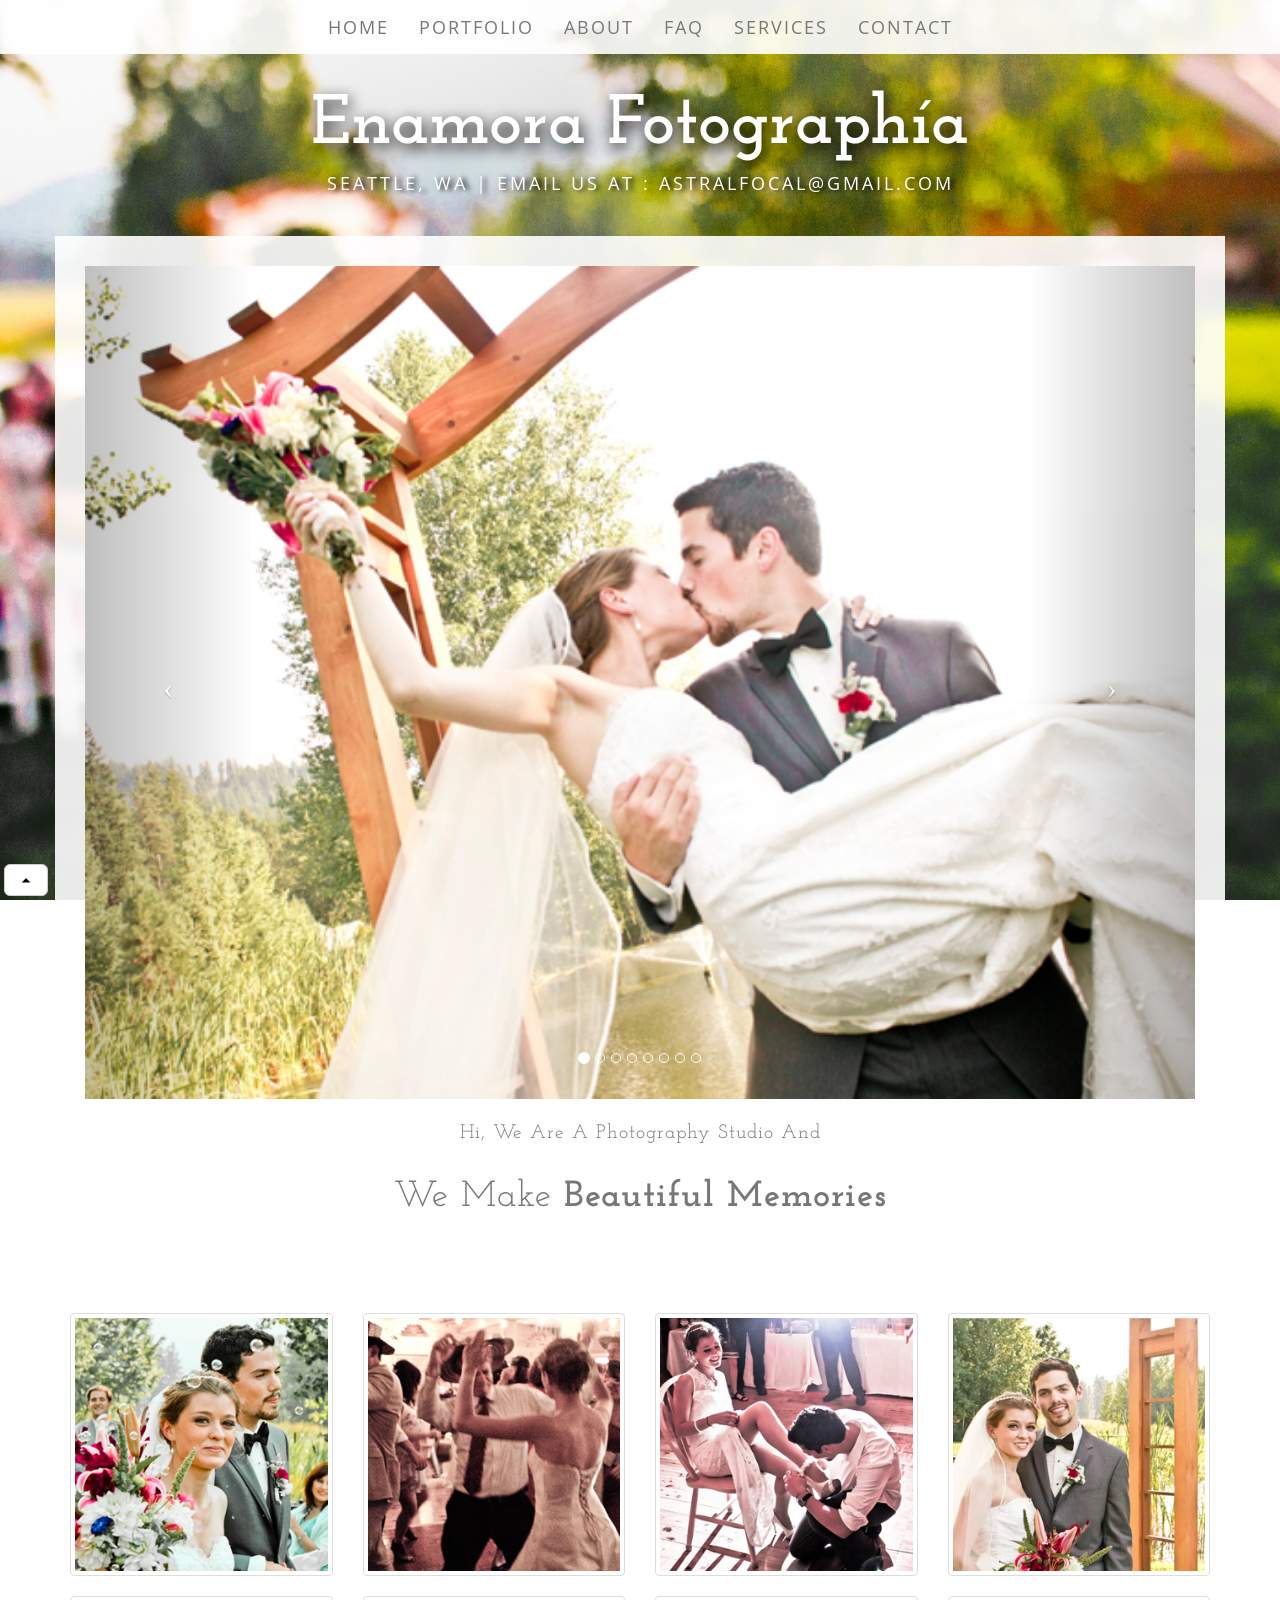
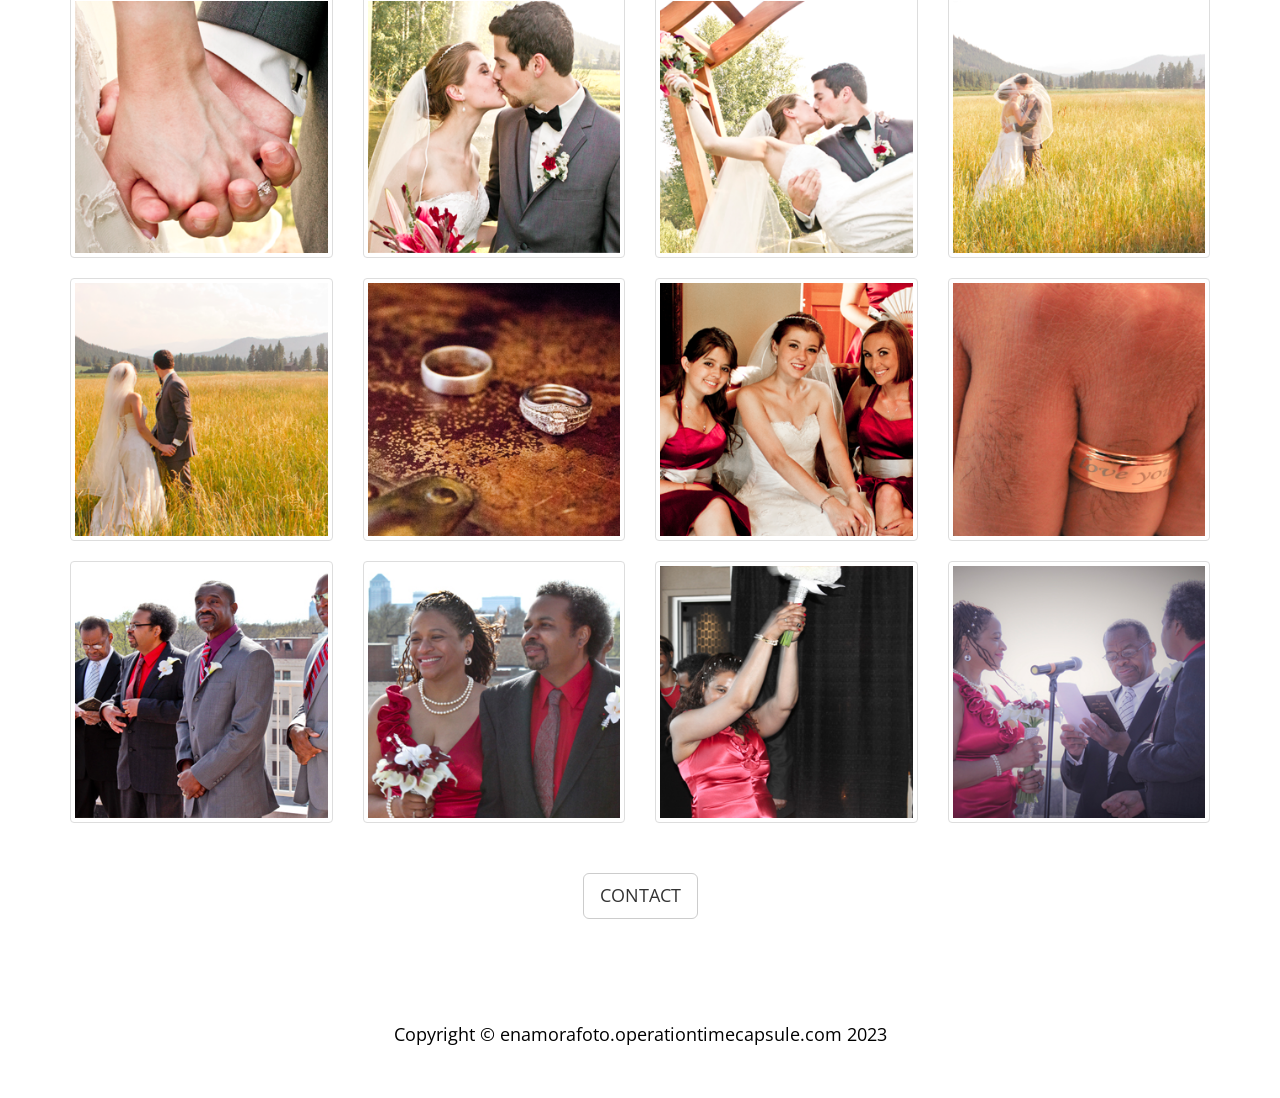
<file: www-data/index.html>
<!DOCTYPE html>
<html lang="en">

<head>

    <meta charset="utf-8">
    <meta http-equiv="X-UA-Compatible" content="IE=edge">
    <meta name="viewport" content="width=device-width, initial-scale=1">
    <meta name="description" content="">
    <meta name="author" content="">

    <title>Home - Enamora Fotographía</title>

    <!-- Bootstrap Core CSS -->
    <link href="css/bootstrap.min.css" rel="stylesheet">

    <!-- Custom CSS -->
    <link href="css/business-casual.css" rel="stylesheet">

    <link href="css/ekko-lightbox.css" rel="stylesheet">


    <!-- Fonts -->
    <link href="http://fonts.googleapis.com/css?family=Open+Sans:300italic,400italic,600italic,700italic,800italic,400,300,600,700,800" rel="stylesheet" type="text/css">
    <link href="http://fonts.googleapis.com/css?family=Josefin+Slab:100,300,400,600,700,100italic,300italic,400italic,600italic,700italic" rel="stylesheet" type="text/css">

    <!-- HTML5 Shim and Respond.js IE8 support of HTML5 elements and media queries -->
    <!-- WARNING: Respond.js doesn't work if you view the page via file:// -->
    <!--[if lt IE 9]>
        <script src="https://oss.maxcdn.com/libs/html5shiv/3.7.0/html5shiv.js"></script>
        <script src="https://oss.maxcdn.com/libs/respond.js/1.4.2/respond.min.js"></script>
    <![endif]-->

</head>

<body>

    <br>
    <br>
    <br>
    <div class="brand">Enamora Fotographía</div>
    <div class="address-bar"> Seattle, WA  | email us at : astralfocal@gmail.com</div>


    <!-- Navigation -->
    <nav class="navbar navbar-default navbar-fixed-top" role="navigation">
        <div class="container">
            <!-- Brand and toggle get grouped for better mobile display -->
            <div class="navbar-header">
                <button type="button" class="navbar-toggle" data-toggle="collapse" data-target="#bs-example-navbar-collapse-1">
                    <span class="sr-only">Toggle navigation</span>
                    <span class="icon-bar"></span>
                    <span class="icon-bar"></span>
                    <span class="icon-bar"></span>
                </button>
                <!-- navbar-brand is hidden on larger screens, but visible when the menu is collapsed -->
                <a class="navbar-brand" href="index.html">Enamora Fotographía</a>
            </div>
            <!-- Collect the nav links, forms, and other content for toggling -->
            <div class="collapse navbar-collapse" id="bs-example-navbar-collapse-1">
                <ul class="nav navbar-nav">
                    <li>
                        <a href="index.html">Home</a>
                    </li>
                    <li>
                        <a href="portfolio.html">Portfolio</a>
                    </li>
                    <li>
                        <a href="about.html">About</a>
                    </li>
                     <li>
                        <a href="faq.html">FAQ</a>
                    </li>
                    <li>
                        <a href="services.html">Services</a>
                    </li>
                    <li>
                        <a href="contact.html">Contact</a>
                    </li>
                </ul>
            </div>
            <!-- /.navbar-collapse -->
        </div>
        <!-- /.container -->
    </nav>

    <div class="container">

        <div class="row">
            <div class="box">
                <div class="col-lg-12 text-center">
                    <div id="carousel-example-generic" class="carousel slide">
                        <!-- Indicators -->
                        <ol class="carousel-indicators hidden-xs">
                            <li data-target="#carousel-example-generic" data-slide-to="0" class="active"></li>
                            <li data-target="#carousel-example-generic" data-slide-to="1"></li>
                            <li data-target="#carousel-example-generic" data-slide-to="2"></li>
                            <li data-target="#carousel-example-generic" data-slide-to="3"></li>
                            <li data-target="#carousel-example-generic" data-slide-to="4"></li>
                            <li data-target="#carousel-example-generic" data-slide-to="5"></li>
                            <li data-target="#carousel-example-generic" data-slide-to="6"></li>
                            <li data-target="#carousel-example-generic" data-slide-to="7"></li>
                        </ol>

                        <!-- Wrapper for slides -->
                        <div class="carousel-inner">
                            <div class="item active">
                                <img class="img-responsive img-full" src="img/carousel01.jpg" alt="">
                            </div>
                            <div class="item">
                                <img class="img-responsive img-full" src="img/carousel02.jpg" alt="">
                            </div>
                            <div class="item">
                                <img class="img-responsive img-full" src="img/carousel07.jpg" alt="">
                            </div>

 <div class="item">
                                <img class="img-responsive img-full" src="img/carousel04.jpg" alt="">
                            </div>

 <div class="item">
                                <img class="img-responsive img-full" src="img/carousel08.jpg" alt="">
                            </div>

 <div class="item">
                                <img class="img-responsive img-full" src="img/carousel06.jpg" alt="">
                            </div>

 <div class="item">
                                <img class="img-responsive img-full" src="img/carousel03.jpg" alt="">
                            </div>

 <div class="item">
                                <img class="img-responsive img-full" src="img/carousel05.jpg" alt="">
                            </div>
                        </div>

                        <!-- Controls -->
                        <a class="left carousel-control" href="#carousel-example-generic" data-slide="prev">
                            <span class="icon-prev"></span>
                        </a>
                        <a class="right carousel-control" href="#carousel-example-generic" data-slide="next">
                            <span class="icon-next"></span>
                        </a>
                    </div>
                    <h2 class="brand-before">
                        <small>Hi, we are a photography studio and</small></h2>
                    <h1 class="brand-name"><small>We make <strong>beautiful memories</strong></small></h1>
                    <br><br>
                </div>
            </div>
        </div>

    <div class="row">
        <div class="col-lg-3 col-sm-4 col-xs-6">
            <a href="img/large/003.png" data-toggle="lightbox" data-gallery="multiimages" data-title="" data-footer="" text-center>
                <img class="thumbnail img-responsive" src="img/thumb/003.png">
            </a>
        </div>
        <div class="col-lg-3 col-sm-4 col-xs-6">
            <a href="img/large/004.png" data-toggle="lightbox" data-gallery="multiimages" data-title="" data-footer="" text-center>
                <img class="thumbnail img-responsive" src="img/thumb/004.png">
            </a>
        </div>
        <div class="col-lg-3 col-sm-4 col-xs-6">
            <a href="img/large/006.png" data-toggle="lightbox" data-gallery="multiimages" data-title="" data-footer="" text-center>
                <img class="thumbnail img-responsive" src="img/thumb/006.png">
            </a>
        </div>
        <div class="col-lg-3 col-sm-4 col-xs-6">
            <a href="img/large/010.png" data-toggle="lightbox" data-gallery="multiimages" data-title="" data-footer="" text-center>
                <img class="thumbnail img-responsive" src="img/thumb/010.png">
            </a>
        </div>
        <div class="col-lg-3 col-sm-4 col-xs-6">
            <a href="img/large/012.png" data-toggle="lightbox" data-gallery="multiimages" data-title="" data-footer="" text-center>
                <img class="thumbnail img-responsive" src="img/thumb/012.png">
            </a>
        </div>
        <div class="col-lg-3 col-sm-4 col-xs-6">
            <a href="img/large/013.png" data-toggle="lightbox" data-gallery="multiimages" data-title="" data-footer="" text-center>
                <img class="thumbnail img-responsive" src="img/thumb/013.png">
            </a>
        </div>
        <div class="col-lg-3 col-sm-4 col-xs-6">
            <a href="img/large/014.png" data-toggle="lightbox" data-gallery="multiimages" data-title="" data-footer="" text-center>
                <img class="thumbnail img-responsive" src="img/thumb/014.png">
            </a>
        </div>
        <div class="col-lg-3 col-sm-4 col-xs-6">
            <a href="img/large/015.png" data-toggle="lightbox" data-gallery="multiimages" data-title="" data-footer="" text-center>
                <img class="thumbnail img-responsive" src="img/thumb/015.png">
            </a>
        </div>
        <div class="col-lg-3 col-sm-4 col-xs-6">
            <a href="img/large/016.png" data-toggle="lightbox" data-gallery="multiimages" data-title="" data-footer="" text-center>
                <img class="thumbnail img-responsive" src="img/thumb/016.png">
            </a>
        </div>
        <div class="col-lg-3 col-sm-4 col-xs-6">
            <a href="img/large/030.png" data-toggle="lightbox" data-gallery="multiimages" data-title="" data-footer="" text-center>
                <img class="thumbnail img-responsive" src="img/thumb/030.png">
            </a>
        </div>
        <div class="col-lg-3 col-sm-4 col-xs-6">
            <a href="img/large/038.png" data-toggle="lightbox" data-gallery="multiimages" data-title="" data-footer="" text-center>
                <img class="thumbnail img-responsive" src="img/thumb/038.png">
            </a>
        </div>
        <div class="col-lg-3 col-sm-4 col-xs-6">
            <a href="img/large/043.png" data-toggle="lightbox" data-gallery="multiimages" data-title="" data-footer="" text-center>
                <img class="thumbnail img-responsive" src="img/thumb/043.png">
            </a>
        </div>
        <div class="col-lg-3 col-sm-4 col-xs-6">
            <a href="img/large/044.png" data-toggle="lightbox" data-gallery="multiimages" data-title="" data-footer="" text-center>
                <img class="thumbnail img-responsive" src="img/thumb/044.png">
            </a>
        </div>
        <div class="col-lg-3 col-sm-4 col-xs-6">
            <a href="img/large/046.png" data-toggle="lightbox" data-gallery="multiimages" data-title="" data-footer="" text-center>
                <img class="thumbnail img-responsive" src="img/thumb/046.png">
            </a>
        </div>
        <div class="col-lg-3 col-sm-4 col-xs-6">
            <a href="img/large/052.png" data-toggle="lightbox" data-gallery="multiimages" data-title="" data-footer="" text-center>
                <img class="thumbnail img-responsive" src="img/thumb/052.png">
            </a>
        </div>
        <div class="col-lg-3 col-sm-4 col-xs-6">
            <a href="img/large/053.png" data-toggle="lightbox" data-gallery="multiimages" data-title="" data-footer="" text-center>
                <img class="thumbnail img-responsive" src="img/thumb/053.png">
            </a>
        </div>
    </div>

    <div class="row">
        <div class="box">
            <div class="col-lg-12 text-center">
                    <a class="btn btn-default btn-lg" href="contact.html">
                        CONTACT
                    </a>
            </div>
        </div>
    </div>


    <div class="row">
        <div class="col-lg-12 text-center">
            <div id="apDivtop">

                 <a href="#top"class="btn btn-default btn-lg" >
                            <img class="img-responsive img-full" src="img/collapseArrow_black02.png" alt="" height="10" width="10">
                        </a>
            </div>
        </div>
    </div>

      </div>
    </div>
  </div>
</div>

    <!-- /.container -->

    <footer>
        <div class="container">
            <div class="row">
                <div class="col-lg-12 text-center">
                    <p>Copyright &copy; enamorafoto.operationtimecapsule.com 2023</p>
                </div>
            </div>
        </div>

    </footer>

    <!-- jQuery Version 1.11.0 -->
    <script src="js/jquery-1.11.0.js"></script>

    <!-- Bootstrap Core JavaScript -->
    <script src="js/bootstrap.min.js"></script>

    <!-- Script to Activate the Carousel -->
    <script>
    $('.carousel').carousel({
        interval: 5000 //changes the speed
    })
    </script>

    <script src="js/ekko-lightbox-min.js"></script>

    <script type="text/javascript">
            $(document).ready(function ($) {

                // delegate calls to data-toggle="lightbox"
                $(document).delegate('*[data-toggle="lightbox"]:not([data-gallery="navigateTo"])', 'click', function(event) {
                    event.preventDefault();
                    return $(this).ekkoLightbox({
                        onShown: function() {
                            if (window.console) {
                                return console.log('Checking our the events huh?');
                            }
                        },
                        onNavigate: function(direction, itemIndex) {
                            if (window.console) {
                                return console.log('Navigating '+direction+'. Current item: '+itemIndex);
                            }
                        }
                    });
                });

                //Programatically call
                $('#open-image').click(function (e) {
                    e.preventDefault();
                    $(this).ekkoLightbox();
                });
                $('#open-youtube').click(function (e) {
                    e.preventDefault();
                    $(this).ekkoLightbox();
                });

                $(document).delegate('*[data-gallery="navigateTo"]', 'click', function(event) {
                    event.preventDefault();
                    return $(this).ekkoLightbox({
                        onShown: function() {
                            var a = this.modal_content.find('.modal-footer a');
                            if(a.length > 0) {
                                a.click(function(e) {
                                    e.preventDefault();
                                    this.navigateTo(2);
                                }.bind(this));
                            }
                        }
                    });
                });

            });
        </script>

</body>

</html>
</file>
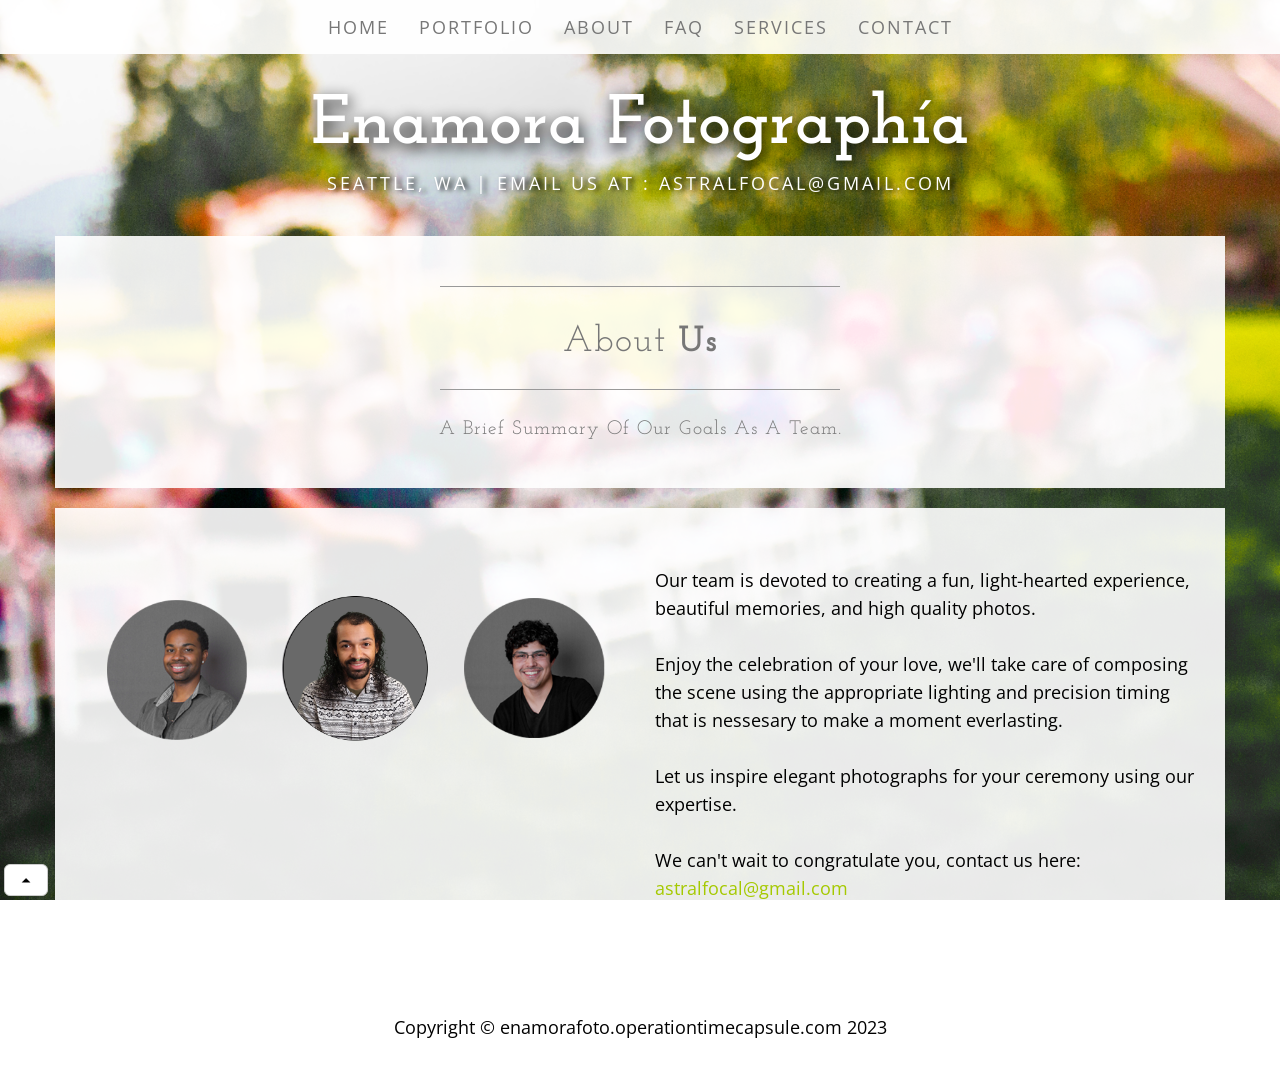
<file: www-data/about.html>
<!DOCTYPE html>
<html lang="en">

<head>

    <meta charset="utf-8">
    <meta http-equiv="X-UA-Compatible" content="IE=edge">
    <meta name="viewport" content="width=device-width, initial-scale=1">
    <meta name="description" content="">
    <meta name="author" content="">

    <title>About - Enamora Fotographía</title>

    <!-- Bootstrap Core CSS -->
    <link href="css/bootstrap.min.css" rel="stylesheet">

    <!-- Custom CSS -->
    <link href="css/business-casual.css" rel="stylesheet">

    <!-- Fonts -->
    <link href="http://fonts.googleapis.com/css?family=Open+Sans:300italic,400italic,600italic,700italic,800italic,400,300,600,700,800" rel="stylesheet" type="text/css">
    <link href="http://fonts.googleapis.com/css?family=Josefin+Slab:100,300,400,600,700,100italic,300italic,400italic,600italic,700italic" rel="stylesheet" type="text/css">

    <!-- HTML5 Shim and Respond.js IE8 support of HTML5 elements and media queries -->
    <!-- WARNING: Respond.js doesn't work if you view the page via file:// -->
    <!--[if lt IE 9]>
        <script src="https://oss.maxcdn.com/libs/html5shiv/3.7.0/html5shiv.js"></script>
        <script src="https://oss.maxcdn.com/libs/respond.js/1.4.2/respond.min.js"></script>
    <![endif]-->

</head>

<body>

    <br>
    <br>
    <br>
    <div class="brand">Enamora Fotographía</div>
    <div class="address-bar">Seattle, WA | Email us at : astralfocal@gmail.com</div>

    <!-- Navigation -->
    <nav class="navbar navbar-default navbar-fixed-top" role="navigation">
        <div class="container">
            <!-- Brand and toggle get grouped for better mobile display -->
            <div class="navbar-header">
                <button type="button" class="navbar-toggle" data-toggle="collapse" data-target="#bs-example-navbar-collapse-1">
                    <span class="sr-only">Toggle navigation</span>
                    <span class="icon-bar"></span>
                    <span class="icon-bar"></span>
                    <span class="icon-bar"></span>
                </button>
                <!-- navbar-brand is hidden on larger screens, but visible when the menu is collapsed -->
                <a class="navbar-brand" href="index.html">Enamora Fotographía</a>
            </div>
            <!-- Collect the nav links, forms, and other content for toggling -->
            <div class="collapse navbar-collapse" id="bs-example-navbar-collapse-1">
                <ul class="nav navbar-nav">
                    <li>
                        <a href="index.html">Home</a>
                    </li>
                    <li>
                        <a href="portfolio.html">Portfolio</a>
                    </li>
                    <li>
                        <a href="about.html">About</a>
                    </li>
                     <li>
                        <a href="faq.html">FAQ</a>
                    </li>
                     <li>
                        <a href="services.html">Services</a>
                    </li>
                    <li>
                        <a href="contact.html">Contact</a>
                    </li>
                </ul>
            </div>
            <!-- /.navbar-collapse -->
        </div>
        <!-- /.container -->
    </nav>

    <div class="container">

        <div class="row">
            <div class="box">
                <div class="col-lg-12 text-center">
                    <hr>
                    <h1 class="brand-name"><small>About
                        <strong>Us</strong></small>
                    </h1>
                    <hr>
                    <h2 class="brand-before"><small>
                        A brief summary of our goals as a team.</small>
                    </h2>
                </div>
            </div>
        </div>

        <div class="row">
            <div class="box">
                <div class="col-md-6">
                    <img style="padding-top: 30px;" class="img-responsive img-full" src="img/final_pics.png" alt="">
                    <br>
                </div>
                <div class="col-md-6">
                    <p>

                    <br>
                        Our team is devoted to creating a fun, light-hearted experience, beautiful memories, and high quality photos.
                    <br>
                    <br>
                        Enjoy the celebration of your love, we'll take care of composing the scene using the appropriate lighting and precision timing that is nessesary to make a moment everlasting.
                    <br>
                    <br>
                        Let us inspire elegant photographs for your ceremony using our expertise.
                    <br>
                    <br>
                        We can't wait to congratulate you, contact us here:
                    <a href="mailto:astralfocal@gmail.com" id="txtgreen">astralfocal@gmail.com</a></p>
                </div>
                <div class="clearfix"></div>
            </div>
        </div>

    </div>

        <div class="row">
        <div class="col-lg-12 text-center">
            <div id="apDivtop">

                 <a href="#top"class="btn btn-default btn-lg" >
                            <img class="img-responsive img-full" src="img/collapseArrow_black02.png" alt="" height="10" width="10">
                        </a>
            </div>
        </div>
    </div>
    <!-- /.container -->

    <footer>
        <div class="container">
            <div class="row">
                <div class="col-lg-12 text-center">
                    <p>Copyright &copy; enamorafoto.operationtimecapsule.com 2023</p>
                </div>
            </div>
        </div>
    </footer>

    <!-- jQuery Version 1.11.0 -->
    <script src="js/jquery-1.11.0.js"></script>

    <!-- Bootstrap Core JavaScript -->
    <script src="js/bootstrap.min.js"></script>

    <!-- Script to Activate the Carousel -->
    <script>
    $('.carousel').carousel({
        interval: 5000 //changes the speed
    })
    </script>

    <script src="js/ekko-lightbox-min.js"></script>

    <script type="text/javascript">
            $(document).ready(function ($) {

                // delegate calls to data-toggle="lightbox"
                $(document).delegate('*[data-toggle="lightbox"]:not([data-gallery="navigateTo"])', 'click', function(event) {
                    event.preventDefault();
                    return $(this).ekkoLightbox({
                        onShown: function() {
                            if (window.console) {
                                return console.log('Checking our the events huh?');
                            }
                        },
                        onNavigate: function(direction, itemIndex) {
                            if (window.console) {
                                return console.log('Navigating '+direction+'. Current item: '+itemIndex);
                            }
                        }
                    });
                });

                //Programatically call
                $('#open-image').click(function (e) {
                    e.preventDefault();
                    $(this).ekkoLightbox();
                });
                $('#open-youtube').click(function (e) {
                    e.preventDefault();
                    $(this).ekkoLightbox();
                });

                $(document).delegate('*[data-gallery="navigateTo"]', 'click', function(event) {
                    event.preventDefault();
                    return $(this).ekkoLightbox({
                        onShown: function() {
                            var a = this.modal_content.find('.modal-footer a');
                            if(a.length > 0) {
                                a.click(function(e) {
                                    e.preventDefault();
                                    this.navigateTo(2);
                                }.bind(this));
                            }
                        }
                    });
                });

            });
        </script>

</body>

</html>
</file>
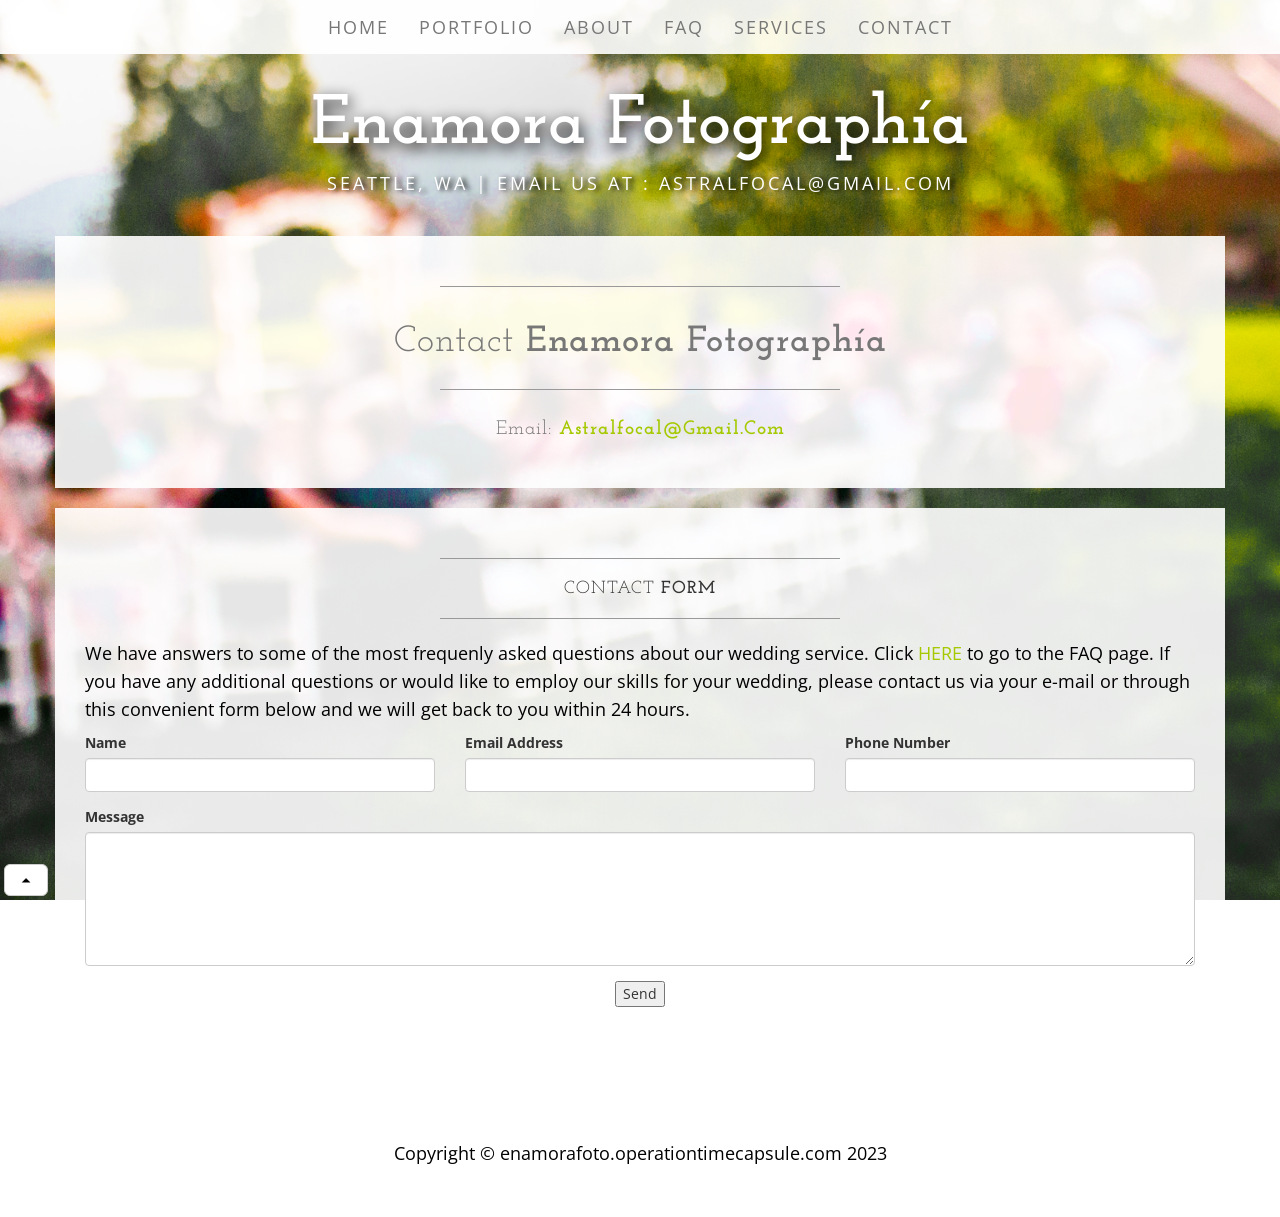
<file: www-data/contact.html>
<!DOCTYPE html>
<html lang="en">

<head>

    <meta charset="utf-8">
    <meta http-equiv="X-UA-Compatible" content="IE=edge">
    <meta name="viewport" content="width=device-width, initial-scale=1">
    <meta name="description" content="">
    <meta name="author" content="">

    <title>Contact - Enamora Fotographía</title>

    <!-- Bootstrap Core CSS -->
    <link href="css/bootstrap.min.css" rel="stylesheet">

    <!-- Custom CSS -->
    <link href="css/business-casual.css" rel="stylesheet">

    <!-- Fonts -->
    <link href="http://fonts.googleapis.com/css?family=Open+Sans:300italic,400italic,600italic,700italic,800italic,400,300,600,700,800" rel="stylesheet" type="text/css">
    <link href="http://fonts.googleapis.com/css?family=Josefin+Slab:100,300,400,600,700,100italic,300italic,400italic,600italic,700italic" rel="stylesheet" type="text/css">

    <!-- HTML5 Shim and Respond.js IE8 support of HTML5 elements and media queries -->
    <!-- WARNING: Respond.js doesn't work if you view the page via file:// -->
    <!--[if lt IE 9]>
        <script src="https://oss.maxcdn.com/libs/html5shiv/3.7.0/html5shiv.js"></script>
        <script src="https://oss.maxcdn.com/libs/respond.js/1.4.2/respond.min.js"></script>
    <![endif]-->

</head>

<body>

    <br>
    <br>
    <br>
    <div class="brand">Enamora Fotographía</div>
    <div class="address-bar"> Seattle, WA | Email us at : astralfocal@gmail.com </div>

    <!-- Navigation -->
    <nav class="navbar navbar-default navbar-fixed-top" role="navigation">
        <div class="container">
            <!-- Brand and toggle get grouped for better mobile display -->
            <div class="navbar-header">
                <button type="button" class="navbar-toggle" data-toggle="collapse" data-target="#bs-example-navbar-collapse-1">
                    <span class="sr-only">Toggle navigation</span>
                    <span class="icon-bar"></span>
                    <span class="icon-bar"></span>
                    <span class="icon-bar"></span>
                </button>
                <!-- navbar-brand is hidden on larger screens, but visible when the menu is collapsed -->
                <a class="navbar-brand" href="index.html">Enamora Fotographía</a>
            </div>
            <!-- Collect the nav links, forms, and other content for toggling -->
            <div class="collapse navbar-collapse" id="bs-example-navbar-collapse-1">
                <ul class="nav navbar-nav">
                    <li>
                        <a href="index.html">Home</a>
                    </li>
                    <li>
                        <a href="portfolio.html">Portfolio</a>
                    </li>
                    <li>
                        <a href="about.html">About</a>
                    </li>
                    <li>
                        <a href="faq.html">FAQ</a>
                    </li>
                     <li>
                        <a href="services.html">Services</a>
                    </li>
                    <li>
                        <a href="contact.html">Contact</a>
                    </li>
                </ul>
            </div>
            <!-- /.navbar-collapse -->
        </div>
        <!-- /.container -->
    </nav>

    <div class="container">

        <div class="row">
            <div class="box">
                <div class="col-lg-12 text-center">
                    <hr>
                    <h2 class="brand-name"><small>Contact
                        <strong>Enamora Fotographía</strong></small>
                    </h2>
                    <hr>
                    <h2 class="brand-before"><small>Email:
                        <strong><a href="mailto:astralfocal@gmail.com" id="txtgreen">astralfocal@gmail.com</a></strong></small>
                    </h2>
                </div>
                <div class="clearfix"></div>
            </div>
        </div>

        <div class="row">
            <div class="box">
                <div class="col-lg-12">
                    <hr>
                    <h2 class="intro-text text-center">Contact
                        <strong>form</strong>
                    </h2>
                    <hr>
                    <p>We have answers to some of the most frequenly asked questions about our wedding service. Click <a href="faq.html" id="txtgreen">HERE</a> to go to the FAQ page. If you have any additional questions or would like to employ our skills for your wedding, please contact us via your e-mail or through this convenient form below and we will get back to you within 24 hours.</p>
                    <form id="contact-form" method="post" action="send_mail.php">
                        <div class="row">
                            <div class="form-group col-lg-4">
                                <label>Name</label>
                                <input type="text" id="field_name" name="sender_name" class="form-control">
                            </div>
                            <div class="form-group col-lg-4">
                                <label>Email Address</label>
                                <input type="email" id="field_email" name="sender_email" class="form-control">
                            </div>
                            <div class="form-group col-lg-4">
                                <label>Phone Number</label>
                                <input type="tel" id="field_phone" name="sender_phone" class="form-control">
                            </div>
                            <div class="clearfix"></div>
                            <div class="form-group col-lg-12">
                                <label>Message</label>
                                <textarea id="field_message" name="sender_message" class="form-control" rows="6"></textarea>
                            </div>
                            <div class="form-group col-lg-12 text-center">
                                <input type="submit" name="send_message" value="Send">

                            </div>
                            <div class="form-group col-lg-12 text-center">

                                        <div id="result" style=""></div>

                            </div>
                        </div>
                    </form>
                </div>
            </div>
        </div>

    </div>


        <div class="row">
        <div class="col-lg-12 text-center">
            <div id="apDivtop">

                 <a href="#top"class="btn btn-default btn-lg" >
                            <img class="img-responsive img-full" src="img/collapseArrow_black02.png" alt="" height="10" width="10">
                        </a>
            </div>
        </div>
    </div>
    <!-- /.container -->

    <footer>
        <div class="container">
            <div class="row">
                <div class="col-lg-12 text-center">
                    <p>Copyright &copy; enamorafoto.operationtimecapsule.com 2023</p>
                </div>
            </div>
        </div>
    </footer>

    <!-- jQuery Version 1.11.0 -->
    <script src="js/jquery-1.11.0.js"></script>

    <!-- Bootstrap Core JavaScript -->
    <script src="js/bootstrap.min.js"></script>

    <!-- Script to Activate the Carousel -->
    <script>
    $('.carousel').carousel({
        interval: 5000 //changes the speed
    })
    </script>

    <script src="js/ekko-lightbox-min.js"></script>

    <script type="text/javascript">
            $(document).ready(function ($) {

                // delegate calls to data-toggle="lightbox"
                $(document).delegate('*[data-toggle="lightbox"]:not([data-gallery="navigateTo"])', 'click', function(event) {
                    event.preventDefault();
                    return $(this).ekkoLightbox({
                        onShown: function() {
                            if (window.console) {
                                return console.log('Checking our the events huh?');
                            }
                        },
                        onNavigate: function(direction, itemIndex) {
                            if (window.console) {
                                return console.log('Navigating '+direction+'. Current item: '+itemIndex);
                            }
                        }
                    });
                });

                //Programatically call
                $('#open-image').click(function (e) {
                    e.preventDefault();
                    $(this).ekkoLightbox();
                });
                $('#open-youtube').click(function (e) {
                    e.preventDefault();
                    $(this).ekkoLightbox();
                });

                $(document).delegate('*[data-gallery="navigateTo"]', 'click', function(event) {
                    event.preventDefault();
                    return $(this).ekkoLightbox({
                        onShown: function() {
                            var a = this.modal_content.find('.modal-footer a');
                            if(a.length > 0) {
                                a.click(function(e) {
                                    e.preventDefault();
                                    this.navigateTo(2);
                                }.bind(this));
                            }
                        }
                    });
                });

            });
        </script>
        <script>
            // get the form element
            const form = document.querySelector('#contact-form');
            // add an event listener for form submission
            form.addEventListener('submit', function(e) {
            e.preventDefault(); // prevent default form submission
                // get the form data
                const formData = new FormData(form);
                // send a POST request to the PHP script using fetch API
                fetch('send-mail.php', {
                    method: 'POST',
                    body: formData
                })
                    .then(response => response.text())
                    .then(result => {
                    // show the result message in the hidden div element
                    const resultDiv = document.querySelector('#result');
                    resultDiv.textContent = result;
                    resultDiv.style.display = 'block';
                })
                    .catch(error => console.error(error));
            });
        </script>
</body>

</html>
</file>
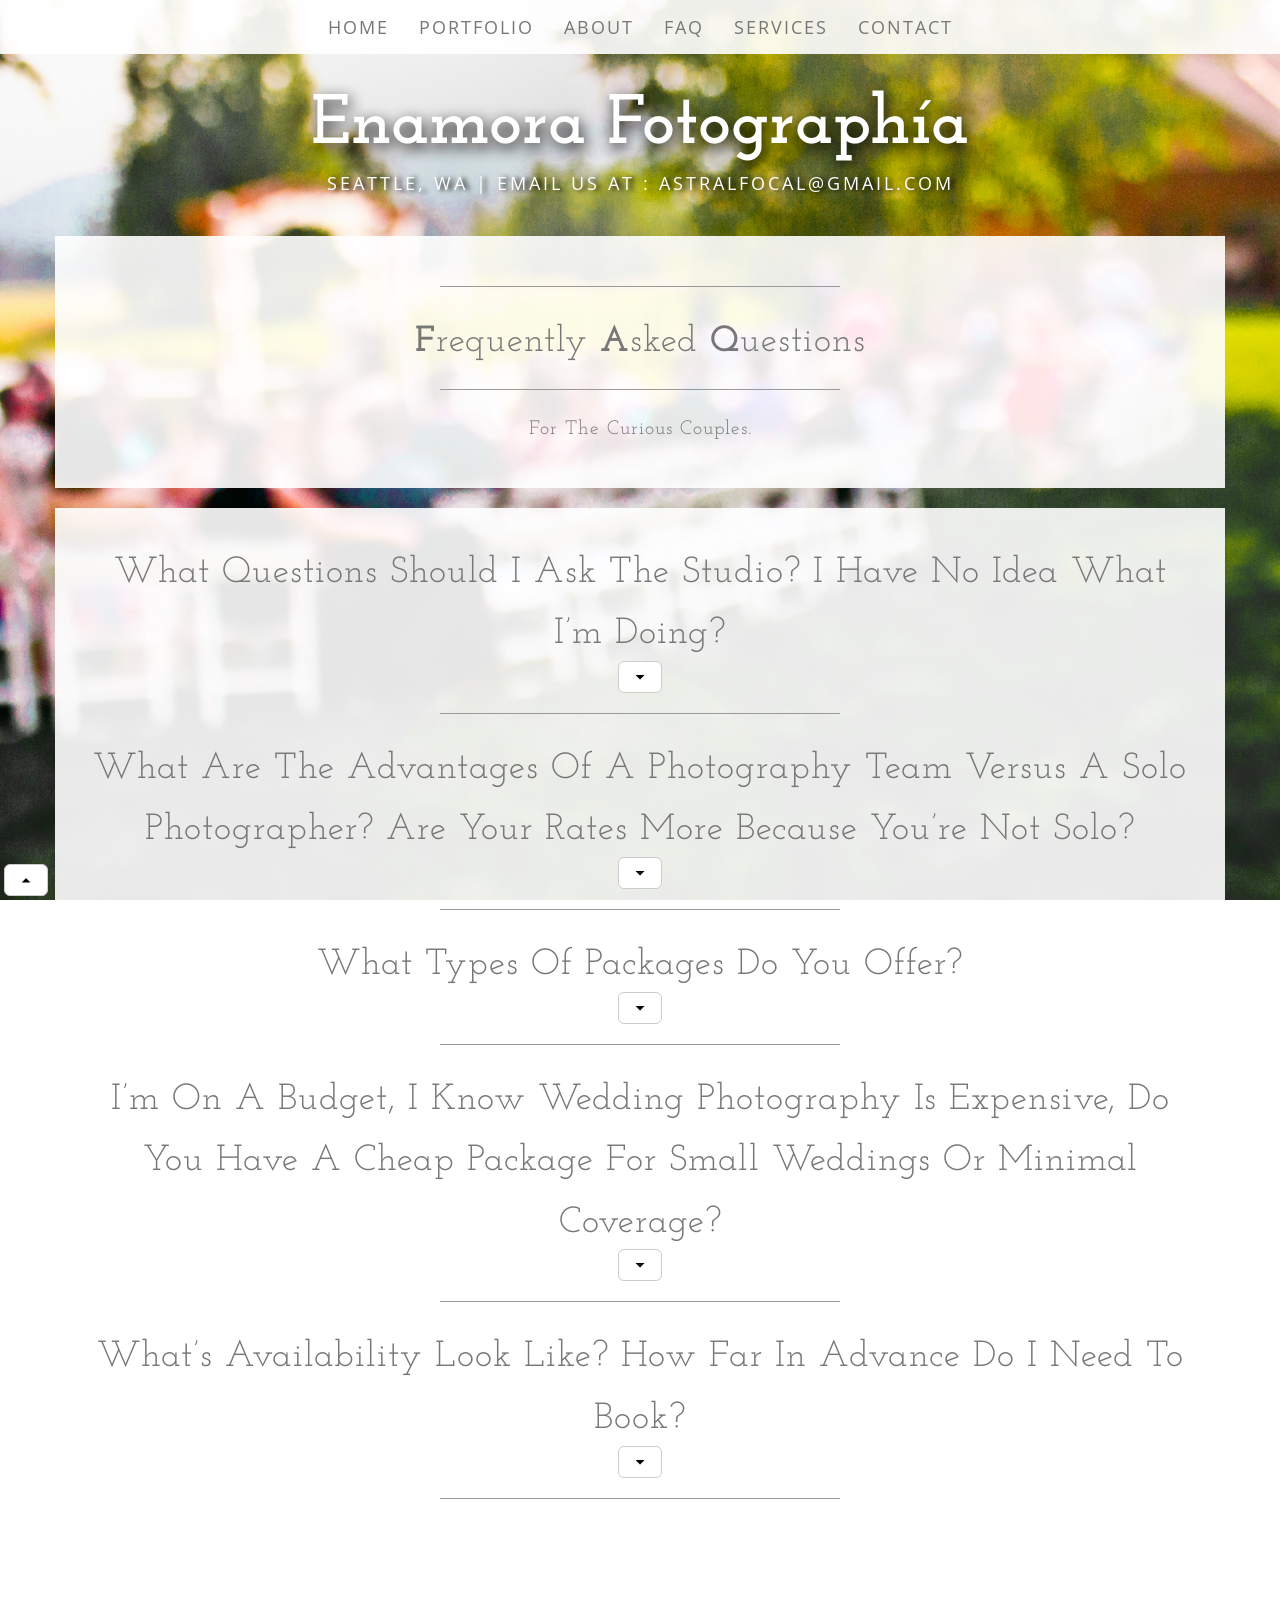
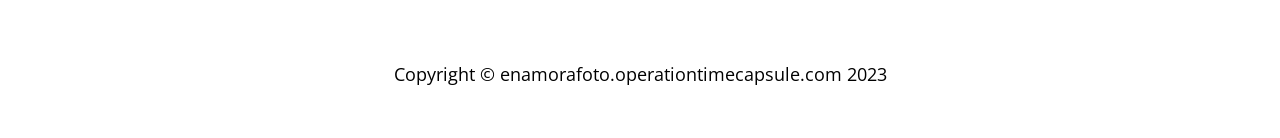
<file: www-data/faq.html>
<!DOCTYPE html>
<html lang="en">

<head>

    <meta charset="utf-8">
    <meta http-equiv="X-UA-Compatible" content="IE=edge">
    <meta name="viewport" content="width=device-width, initial-scale=1">
    <meta name="description" content="">
    <meta name="author" content="">

    <title>FAQ - Enamora Fotographía</title>

    <!-- Bootstrap Core CSS -->
    <link href="css/bootstrap.min.css" rel="stylesheet">

    <!-- Custom CSS -->
    <link href="css/business-casual.css" rel="stylesheet">

    <!-- Fonts -->
    <link href="http://fonts.googleapis.com/css?family=Open+Sans:300italic,400italic,600italic,700italic,800italic,400,300,600,700,800" rel="stylesheet" type="text/css">
    <link href="http://fonts.googleapis.com/css?family=Josefin+Slab:100,300,400,600,700,100italic,300italic,400italic,600italic,700italic" rel="stylesheet" type="text/css">

    <!-- HTML5 Shim and Respond.js IE8 support of HTML5 elements and media queries -->
    <!-- WARNING: Respond.js doesn't work if you view the page via file:// -->
    <!--[if lt IE 9]>
        <script src="https://oss.maxcdn.com/libs/html5shiv/3.7.0/html5shiv.js"></script>
        <script src="https://oss.maxcdn.com/libs/respond.js/1.4.2/respond.min.js"></script>
    <![endif]-->

</head>

<body>

    <br>
    <br>
    <br>
    <div class="brand">Enamora Fotographía</div>
    <div class="address-bar">Seattle, WA | Email us at : astralfocal@gmail.com</div>

    <!-- Navigation -->
    <nav class="navbar navbar-default navbar-fixed-top" role="navigation">
        <div class="container">
            <!-- Brand and toggle get grouped for better mobile display -->
            <div class="navbar-header">
                <button type="button" class="navbar-toggle" data-toggle="collapse" data-target="#bs-example-navbar-collapse-1">
                    <span class="sr-only">Toggle navigation</span>
                    <span class="icon-bar"></span>
                    <span class="icon-bar"></span>
                    <span class="icon-bar"></span>
                </button>
                <!-- navbar-brand is hidden on larger screens, but visible when the menu is collapsed -->
                <a class="navbar-brand" href="index.html">Enamora Fotographía</a>
            </div>
            <!-- Collect the nav links, forms, and other content for toggling -->
            <div class="collapse navbar-collapse" id="bs-example-navbar-collapse-1">
                <ul class="nav navbar-nav">
                    <li>
                        <a href="index.html">Home</a>
                    </li>
                    <li>
                        <a href="portfolio.html">Portfolio</a>
                    </li>
                    <li>
                        <a href="about.html">About</a>
                    </li>
                    <li>
                        <a href="faq.html">FAQ</a>
                    </li>
                    <li>
                        <a href="services.html">Services</a>
                    </li>
                    <li>
                        <a href="contact.html">Contact</a>
                    </li>
                </ul>
            </div>
            <!-- /.navbar-collapse -->
        </div>
        <!-- /.container -->
    </nav>

    <div class="container">

        <div class="row">
            <div class="box">
                <div class="col-lg-12 text-center">
                    <hr>
                    <h1 class="brand-name"><small><strong>F</strong>requently <strong>A</strong>sked <strong>Q</strong>uestions</small>
                    </h1>
                    <hr>
                    <h2 class="brand-before"><small>
                        For the curious couples.</small>
                    </h2>
                </div>
            </div>
        </div>

        <div class="row">
            <div class="box">
                <div class="col-lg-12 text-center">
                    <h2 class="brand-name"><small>What questions should I ask the studio? I have no idea what I’m doing?</small>
                        <br>
                    </h2>
                        <div class="collapse text-left" id="normPost01">
                            <p>
                                No worries, you have landed on the right page, Our FAQ list will help guide you through the process. Please review over the questions we have provided.
                            </p>
                        </div>
                    <a class="btn btn-default btn-lg" data-toggle="collapse" data-target="#normPost01" aria-expanded="false" aria-controls="normPost01">
                        <img class="img-responsive img-full" src="img/collapseArrow_black01.png" alt="" height="10" width="10">
                    </a>
                    <hr>
                </div>
                <div class="col-lg-12 text-center">
                    <h2 class="brand-name"><small>What are the advantages of a photography team versus a solo photographer? Are your rates more because you’re not solo?</small>
                        <br>
                    </h2>
                        <div class="collapse text-left" id="rolePost01">
                            <p>
                                Photo studios with more than one photographer aren’t uncommon, in fact solo wedding photography with appropriate coverage and lighting is simply impossible. Working as a team helps expedite certain setup processes (such as lighting equipment, depending on the package you choose) and allows for multiple perspectives and coverage of the entire event. Services and rates are based off packages we provide, we offer smaller packages which result in an overall cost reduction.
                            </p>
                        </div>
                        <a class="btn btn-default btn-lg" data-toggle="collapse" data-target="#rolePost01" aria-expanded="false" aria-controls="rolePost01">
                            <img class="img-responsive img-full" src="img/collapseArrow_black01.png" alt="" height="10" width="10">
                        </a>
                    <hr>
                </div>
                <div class="col-lg-12 text-center">
                    <h2 class="brand-name"><small>What types of packages do you offer?</small>
                        <br>
                    </h2>
                        <div class="collapse text-left" id="soundPost01">
                            <p>
                                We offer 5 different types of packages. For a list of packages and add-ons, check out our <a href="services.html">services</a> page.


The packages range from our Economy (starting at $500); which includes coverage of the main ceremony and 35 of your favorite moments from your wedding, to our ProPix Package (starting $5500); which includes full day coverage of the main ceremony, pre/post wedding, and the reception. Each package has the option for add-ons (extra poses, more shooting time, number of photographers, etc.) Consult with us via email or in-person and we will help you decide what is right for your wedding.
                            </p>
                        </div>
                        <a class="btn btn-default btn-lg" data-toggle="collapse" data-target="#soundPost01" aria-expanded="false" aria-controls="soundPost01">
                            <img class="img-responsive img-full" src="img/collapseArrow_black01.png" alt="" height="10" width="10">
                        </a>
                    <hr>
                </div>
                <div class="col-lg-12 text-center">
                    <h2 class="brand-name"><small>I’m on a budget, I know wedding photography is expensive, do you have a cheap package for small weddings or minimal coverage?</small>
                        <br>
                    </h2>
                        <div class="collapse text-left" id="TDPost01">
                            <p>
                                Yes we do! The Economy Package is our most affordable option, starting at $500. This includes the main ceremony and 35 of your favorite moments from your wedding.
                            </p>
                        </div>
                        <a class="btn btn-default btn-lg" data-toggle="collapse" data-target="#TDPost01" aria-expanded="false" aria-controls="TDPost01">
                            <img class="img-responsive img-full" src="img/collapseArrow_black01.png" alt="" height="10" width="10">
                        </a>
                    <hr>
                </div>
                <div class="col-lg-12 text-center">
                    <h2 class="brand-name"><small>What’s availability look like? How far in advance do I need to book?</small>
                        <br>
                    </h2>
                        <div class="collapse text-left" id="owlPost01">
                            <p>
                                At least two weeks out. We have numerous projects that our studio works on at any given time, so the earlier you book the better. Also consider test shoots and preliminary samples.
                            </p>
                        </div>
                        <a class="btn btn-default btn-lg" data-toggle="collapse" data-target="#owlPost01" aria-expanded="false" aria-controls="owlPost01">
                            <img class="img-responsive img-full" src="img/collapseArrow_black01.png" alt="" height="10" width="10">
                        </a>
                    <hr>
                </div>
                <div class="col-lg-12 text-center">
                    <ul class="pager">
                    </ul>
                </div>
            </div>
        </div>

    </div>

        <div class="row">
        <div class="col-lg-12 text-center">
            <div id="apDivtop">

                 <a href="#top"class="btn btn-default btn-lg" >
                            <img class="img-responsive img-full" src="img/collapseArrow_black02.png" alt="" height="100" width="10">
                        </a>
            </div>
        </div>
    </div>
    </div>
    </div>
    </div>
    <!-- /.container -->

    <footer>
        <div class="container">
            <div class="row">
                <div class="col-lg-12 text-center">
                    <p>Copyright &copy; enamorafoto.operationtimecapsule.com 2023</p>
                </div>
            </div>
        </div>
    </footer>

    <!-- jQuery Version 1.11.0 -->
    <script src="js/jquery-1.11.0.js"></script>

    <!-- Bootstrap Core JavaScript -->
    <script src="js/bootstrap.min.js"></script>

    <!-- Script to Activate the Carousel -->
    <script>
    $('.carousel').carousel({
        interval: 5000 //changes the speed
    })
    </script>

    <script src="js/ekko-lightbox-min.js"></script>

    <script type="text/javascript">
            $(document).ready(function ($) {

                // delegate calls to data-toggle="lightbox"
                $(document).delegate('*[data-toggle="lightbox"]:not([data-gallery="navigateTo"])', 'click', function(event) {
                    event.preventDefault();
                    return $(this).ekkoLightbox({
                        onShown: function() {
                            if (window.console) {
                                return console.log('Checking our the events huh?');
                            }
                        },
                        onNavigate: function(direction, itemIndex) {
                            if (window.console) {
                                return console.log('Navigating '+direction+'. Current item: '+itemIndex);
                            }
                        }
                    });
                });

                //Programatically call
                $('#open-image').click(function (e) {
                    e.preventDefault();
                    $(this).ekkoLightbox();
                });
                $('#open-youtube').click(function (e) {
                    e.preventDefault();
                    $(this).ekkoLightbox();
                });

                $(document).delegate('*[data-gallery="navigateTo"]', 'click', function(event) {
                    event.preventDefault();
                    return $(this).ekkoLightbox({
                        onShown: function() {
                            var a = this.modal_content.find('.modal-footer a');
                            if(a.length > 0) {
                                a.click(function(e) {
                                    e.preventDefault();
                                    this.navigateTo(2);
                                }.bind(this));
                            }
                        }
                    });
                });

            });
        </script>

</body>

</html>
</file>
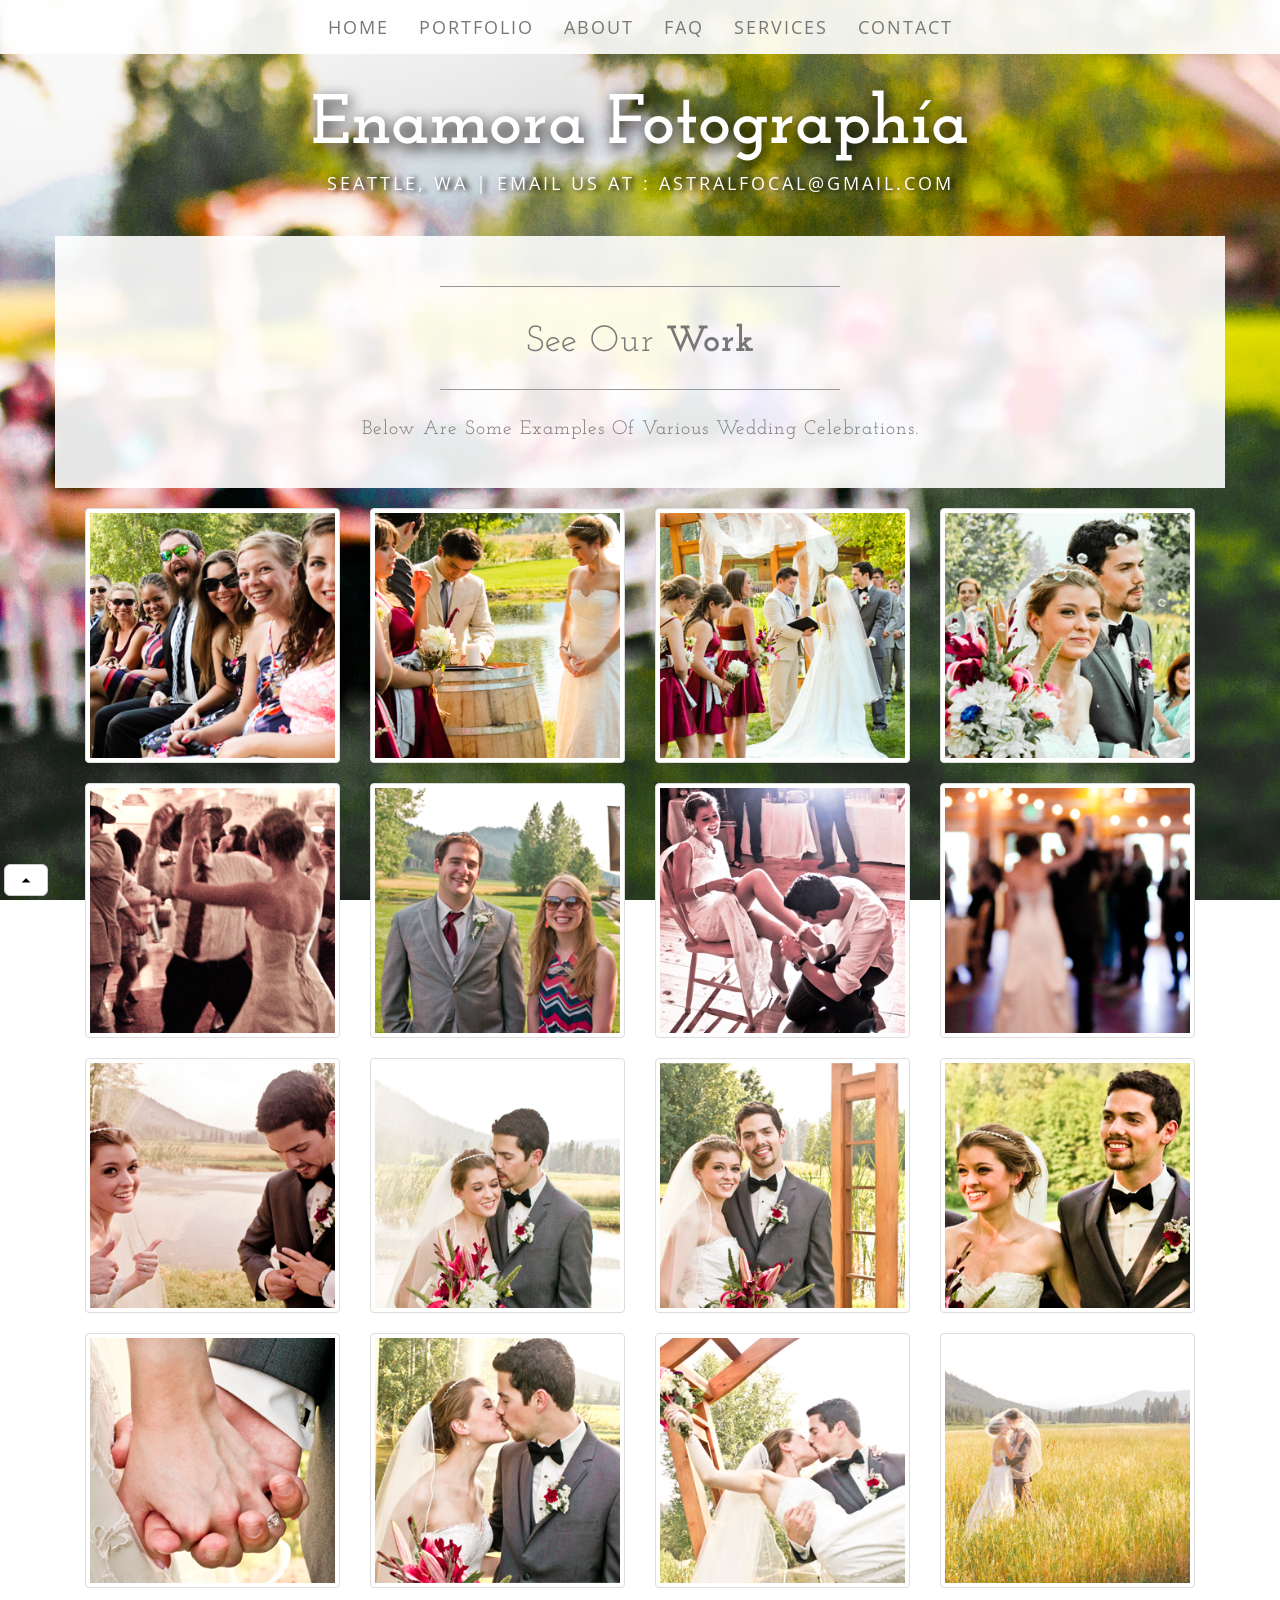
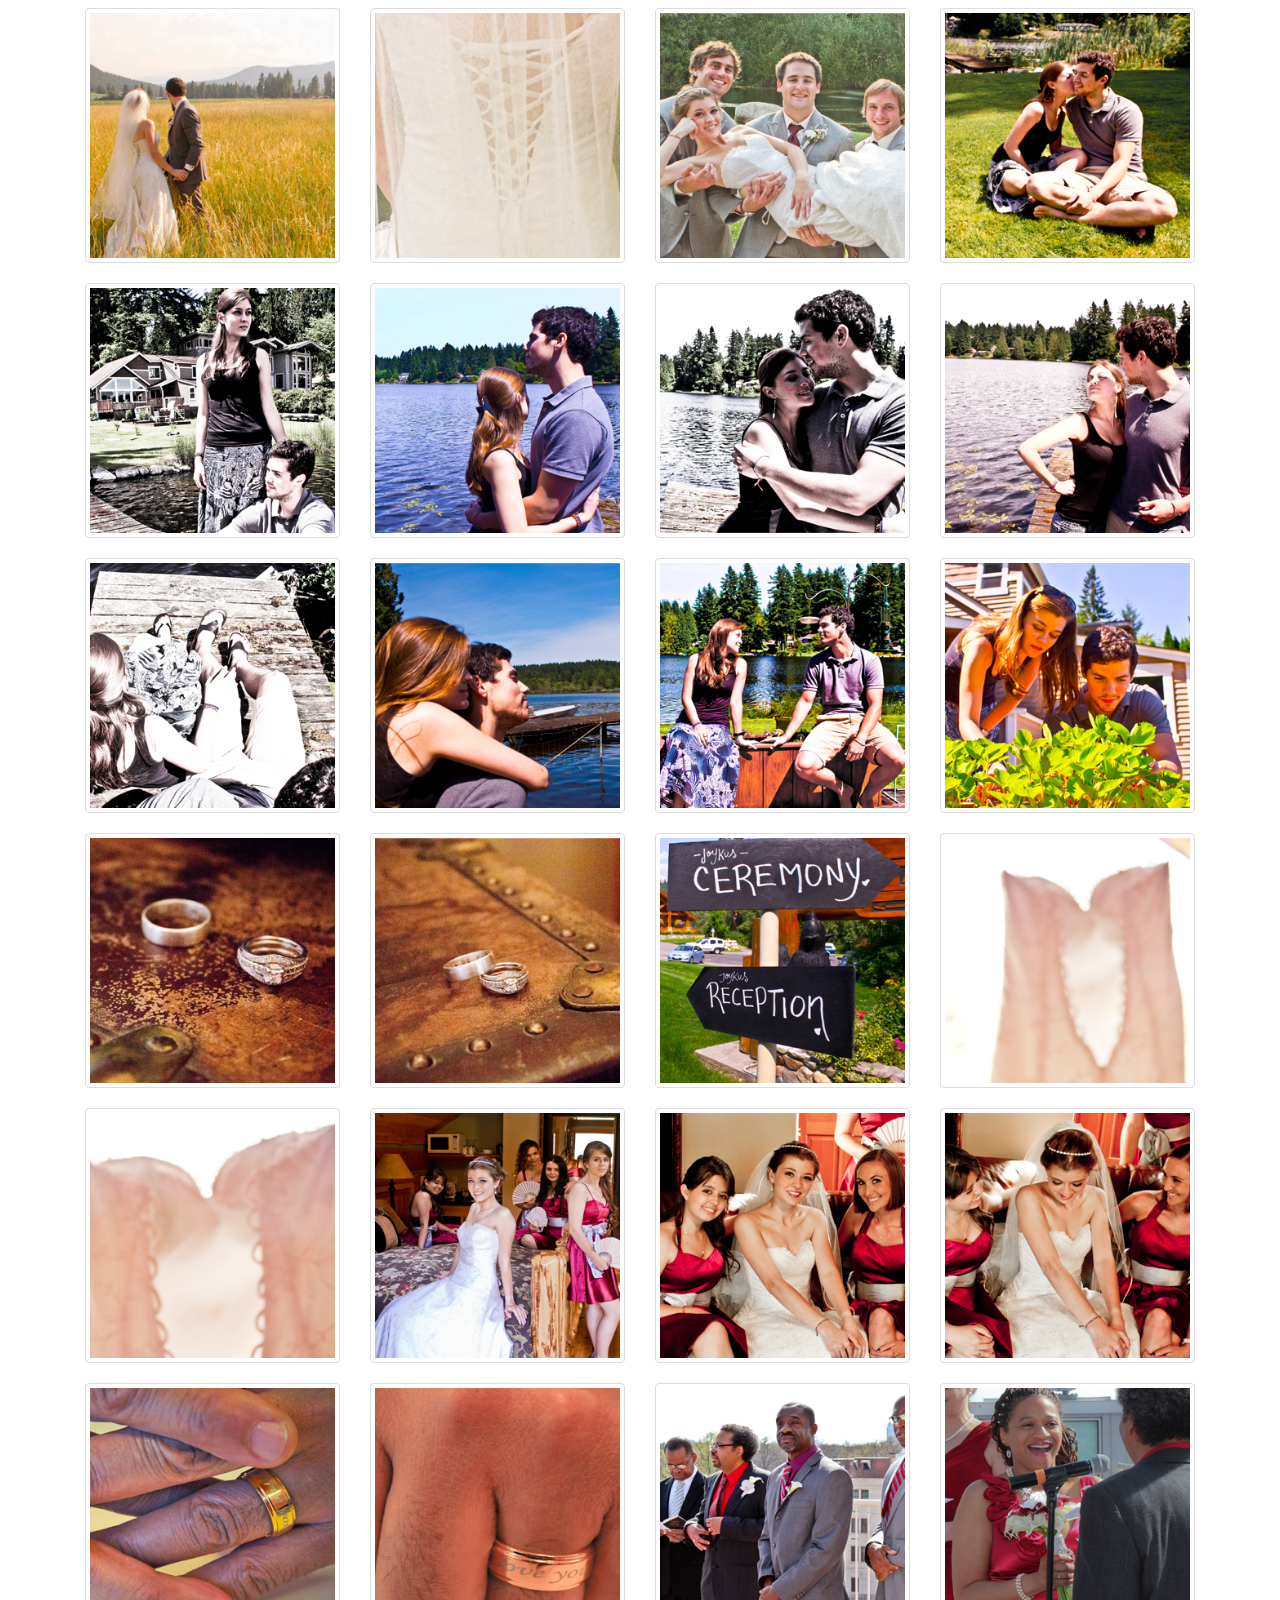
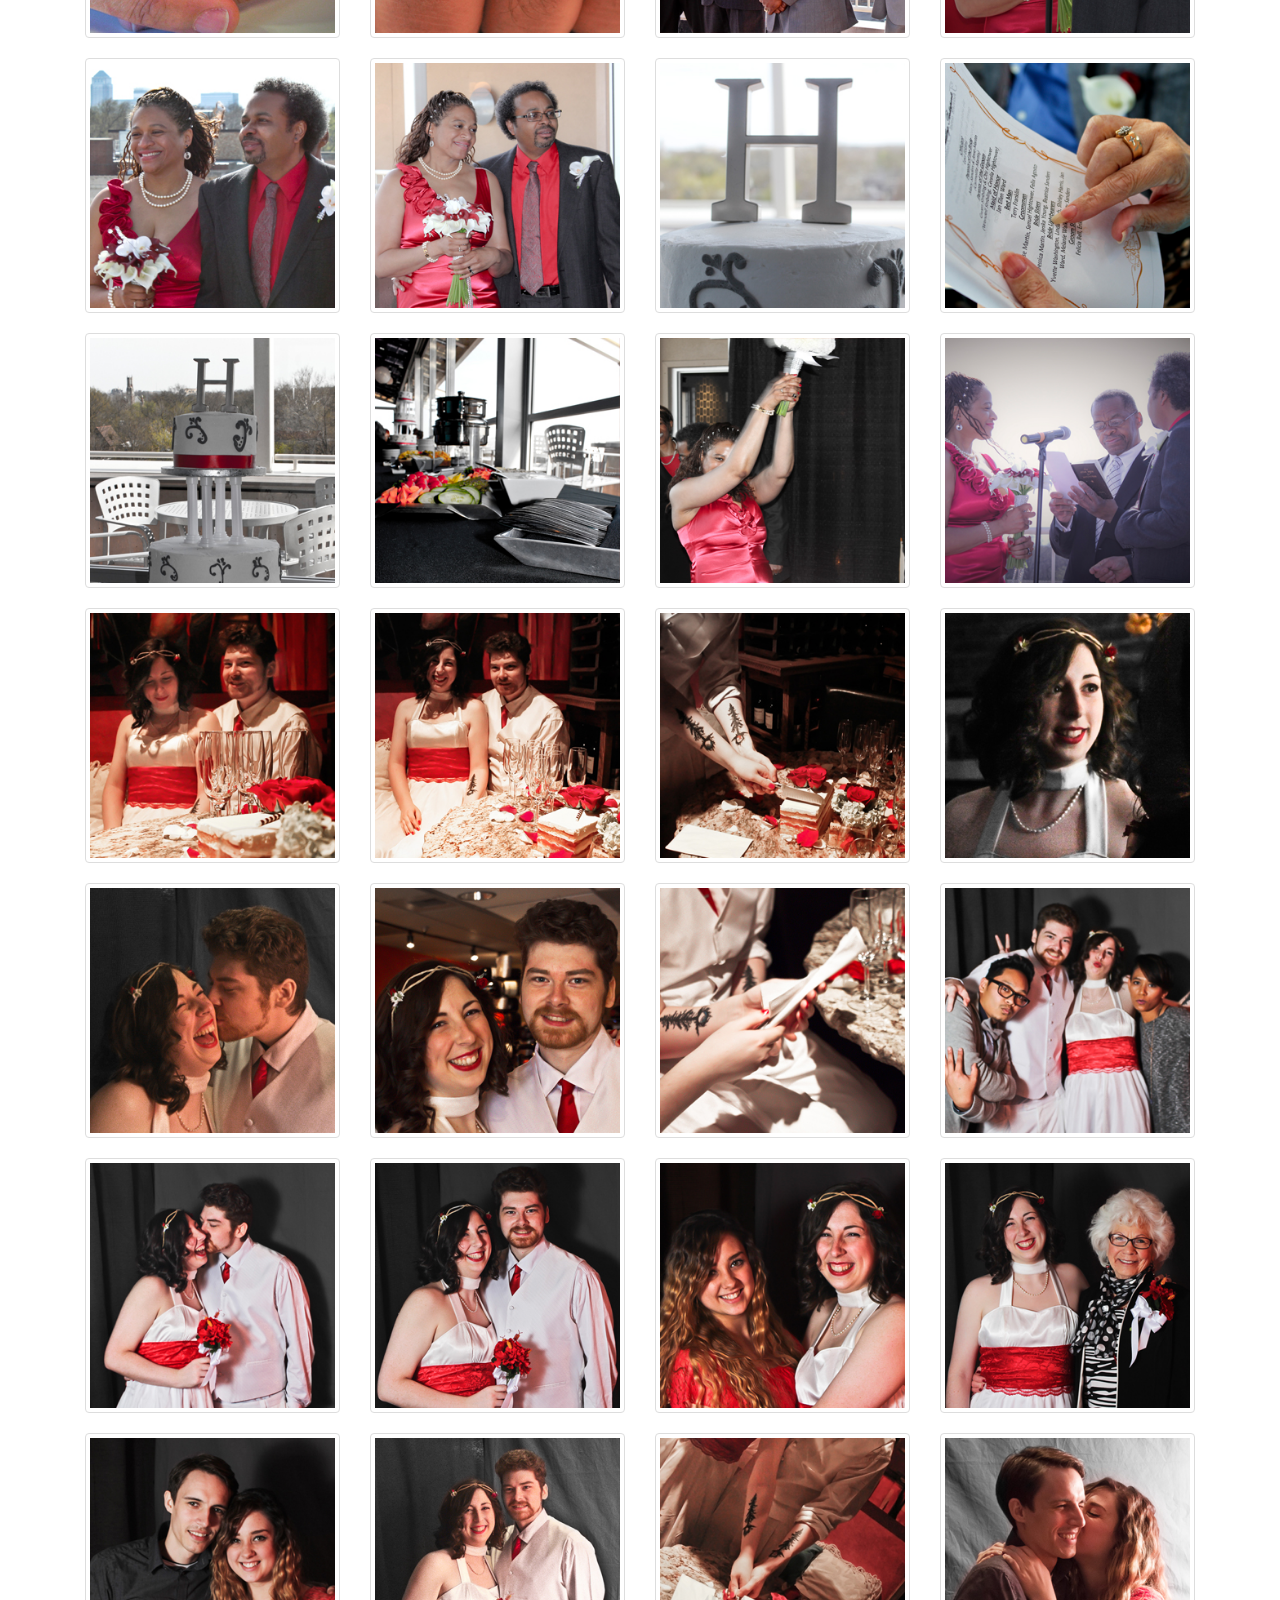
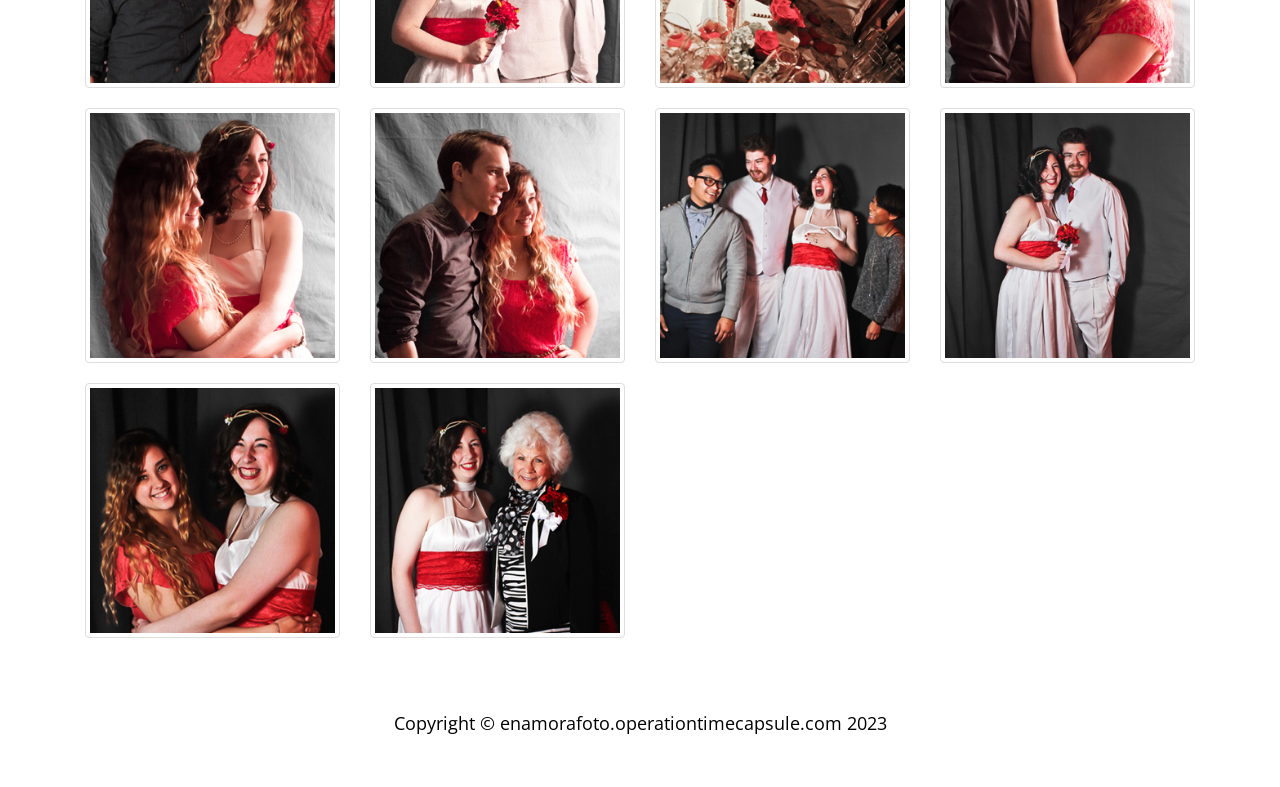
<file: www-data/portfolio.html>
<!DOCTYPE html>
<html lang="en">

<head>

     <meta charset="utf-8">
    <meta http-equiv="X-UA-Compatible" content="IE=edge">
    <meta name="viewport" content="width=device-width, initial-scale=1">
    <meta name="description" content="">
    <meta name="author" content="">

    <title>Portfolio - Enamora Fotographía</title>

    <!-- Bootstrap Core CSS -->
    <link href="css/bootstrap.min.css" rel="stylesheet">

    <!-- Custom CSS -->
    <link href="css/business-casual.css" rel="stylesheet">

    <link href="css/ekko-lightbox.css" rel="stylesheet">


    <!-- Fonts -->
    <link href="http://fonts.googleapis.com/css?family=Open+Sans:300italic,400italic,600italic,700italic,800italic,400,300,600,700,800" rel="stylesheet" type="text/css">
    <link href="http://fonts.googleapis.com/css?family=Josefin+Slab:100,300,400,600,700,100italic,300italic,400italic,600italic,700italic" rel="stylesheet" type="text/css">

    <!-- HTML5 Shim and Respond.js IE8 support of HTML5 elements and media queries -->
    <!-- WARNING: Respond.js doesn't work if you view the page via file:// -->
    <!--[if lt IE 9]>
        <script src="https://oss.maxcdn.com/libs/html5shiv/3.7.0/html5shiv.js"></script>
        <script src="https://oss.maxcdn.com/libs/respond.js/1.4.2/respond.min.js"></script>
    <![endif]-->
</head>

<body>

    <br>
    <br>
    <br>
    <div class="brand">Enamora Fotographía</div>
    <div class="address-bar">Seattle, WA  | email us at : astralfocal@gmail.com</div>

    <!-- Navigation -->
    <nav class="navbar navbar-default navbar-fixed-top" role="navigation">
        <div class="container">
            <!-- Brand and toggle get grouped for better mobile display -->
            <div class="navbar-header">
                <button type="button" class="navbar-toggle" data-toggle="collapse" data-target="#bs-example-navbar-collapse-1">
                    <span class="sr-only">Toggle navigation</span>
                    <span class="icon-bar"></span>
                    <span class="icon-bar"></span>
                    <span class="icon-bar"></span>
                </button>
                <!-- navbar-brand is hidden on larger screens, but visible when the menu is collapsed -->
                <a class="navbar-brand" href="index.html">Enamora Fotographía</a>
            </div>
            <!-- Collect the nav links, forms, and other content for toggling -->
            <div class="collapse navbar-collapse" id="bs-example-navbar-collapse-1">
                <ul class="nav navbar-nav">
                    <li>
                        <a href="index.html">Home</a>
                    </li>
                    <li>
                        <a href="portfolio.html">Portfolio</a>
                    </li>
                    <li>
                        <a href="about.html">About</a>
                    </li>
                    <li>
                        <a href="faq.html">FAQ</a>
                    </li>
                    <li>
                        <a href="services.html">Services</a>
                    </li>
                    <li>
                        <a href="contact.html">Contact</a>
                    </li>
                </ul>
            </div>
            <!-- /.navbar-collapse -->
        </div>
        <!-- /.container -->
    </nav>

    <div class="container">

        <div class="row">
            <div class="box">
                <div class="col-lg-12 text-center">
                    <hr>
                    <h1 class="brand-name"><small>See our
                        <strong>Work</strong></small>
                    </h1>
                    <hr>

                    <h2 class="brand-before"><small>
                        Below are some examples of various Wedding celebrations.</small>
                    </h2>
                </div>
            </div>
        </div>

        <div class="row">
            <div class="box3">
                <div class="col-lg-12 text-center">





  <div class="col-lg-3 col-sm-4 col-xs-6">
<a href="img/large/000.png" data-toggle="lightbox" data-gallery="multiimages" data-title="" data-footer="" text-center>
<img class="thumbnail img-responsive" src="img/thumb/000.png">  </a></div>

  <div class="col-lg-3 col-sm-4 col-xs-6">
<a href="img/large/001.png" data-toggle="lightbox" data-gallery="multiimages" data-title="" data-footer="" text-center>
<img class="thumbnail img-responsive" src="img/thumb/001.png">  </a></div>

  <div class="col-lg-3 col-sm-4 col-xs-6">
<a href="img/large/002.png" data-toggle="lightbox" data-gallery="multiimages" data-title="" data-footer="" text-center>
<img class="thumbnail img-responsive" src="img/thumb/002.png">  </a></div>

  <div class="col-lg-3 col-sm-4 col-xs-6">
<a href="img/large/003.png" data-toggle="lightbox" data-gallery="multiimages" data-title="" data-footer="" text-center>
<img class="thumbnail img-responsive" src="img/thumb/003.png">  </a></div>

  <div class="col-lg-3 col-sm-4 col-xs-6">
<a href="img/large/004.png" data-toggle="lightbox" data-gallery="multiimages" data-title="" data-footer="" text-center>
<img class="thumbnail img-responsive" src="img/thumb/004.png">  </a></div>

  <div class="col-lg-3 col-sm-4 col-xs-6">
<a href="img/large/005.png" data-toggle="lightbox" data-gallery="multiimages" data-title="" data-footer="" text-center>
<img class="thumbnail img-responsive" src="img/thumb/005.png">  </a></div>

  <div class="col-lg-3 col-sm-4 col-xs-6">
<a href="img/large/006.png" data-toggle="lightbox" data-gallery="multiimages" data-title="" data-footer="" text-center>
<img class="thumbnail img-responsive" src="img/thumb/006.png">  </a></div>

  <div class="col-lg-3 col-sm-4 col-xs-6">
<a href="img/large/007.png" data-toggle="lightbox" data-gallery="multiimages" data-title="" data-footer="" text-center>
<img class="thumbnail img-responsive" src="img/thumb/007.png">  </a></div>

  <div class="col-lg-3 col-sm-4 col-xs-6">
<a href="img/large/008.png" data-toggle="lightbox" data-gallery="multiimages" data-title="" data-footer="" text-center>
<img class="thumbnail img-responsive" src="img/thumb/008.png">  </a></div>

  <div class="col-lg-3 col-sm-4 col-xs-6">
<a href="img/large/009.png" data-toggle="lightbox" data-gallery="multiimages" data-title="" data-footer="" text-center>
<img class="thumbnail img-responsive" src="img/thumb/009.png">  </a></div>

  <div class="col-lg-3 col-sm-4 col-xs-6">
<a href="img/large/010.png" data-toggle="lightbox" data-gallery="multiimages" data-title="" data-footer="" text-center>
<img class="thumbnail img-responsive" src="img/thumb/010.png">  </a></div>

  <div class="col-lg-3 col-sm-4 col-xs-6">
<a href="img/large/011.png" data-toggle="lightbox" data-gallery="multiimages" data-title="" data-footer="" text-center>
<img class="thumbnail img-responsive" src="img/thumb/011.png">  </a></div>

  <div class="col-lg-3 col-sm-4 col-xs-6">
<a href="img/large/012.png" data-toggle="lightbox" data-gallery="multiimages" data-title="" data-footer="" text-center>
<img class="thumbnail img-responsive" src="img/thumb/012.png">  </a></div>

  <div class="col-lg-3 col-sm-4 col-xs-6">
<a href="img/large/013.png" data-toggle="lightbox" data-gallery="multiimages" data-title="" data-footer="" text-center>
<img class="thumbnail img-responsive" src="img/thumb/013.png">  </a></div>

  <div class="col-lg-3 col-sm-4 col-xs-6">
<a href="img/large/014.png" data-toggle="lightbox" data-gallery="multiimages" data-title="" data-footer="" text-center>
<img class="thumbnail img-responsive" src="img/thumb/014.png">  </a></div>

  <div class="col-lg-3 col-sm-4 col-xs-6">
<a href="img/large/015.png" data-toggle="lightbox" data-gallery="multiimages" data-title="" data-footer="" text-center>
<img class="thumbnail img-responsive" src="img/thumb/015.png">  </a></div>

  <div class="col-lg-3 col-sm-4 col-xs-6">
<a href="img/large/016.png" data-toggle="lightbox" data-gallery="multiimages" data-title="" data-footer="" text-center>
<img class="thumbnail img-responsive" src="img/thumb/016.png">  </a></div>

  <div class="col-lg-3 col-sm-4 col-xs-6">
<a href="img/large/017.png" data-toggle="lightbox" data-gallery="multiimages" data-title="" data-footer="" text-center>
<img class="thumbnail img-responsive" src="img/thumb/017.png">  </a></div>

  <div class="col-lg-3 col-sm-4 col-xs-6">
<a href="img/large/019.png" data-toggle="lightbox" data-gallery="multiimages" data-title="" data-footer="" text-center>
<img class="thumbnail img-responsive" src="img/thumb/019.png">  </a></div>

  <div class="col-lg-3 col-sm-4 col-xs-6">
<a href="img/large/020.png" data-toggle="lightbox" data-gallery="multiimages" data-title="" data-footer="" text-center>
<img class="thumbnail img-responsive" src="img/thumb/020.png">  </a></div>

  <div class="col-lg-3 col-sm-4 col-xs-6">
<a href="img/large/021.png" data-toggle="lightbox" data-gallery="multiimages" data-title="" data-footer="" text-center>
<img class="thumbnail img-responsive" src="img/thumb/021.png">  </a></div>

  <div class="col-lg-3 col-sm-4 col-xs-6">
<a href="img/large/022.png" data-toggle="lightbox" data-gallery="multiimages" data-title="" data-footer="" text-center>
<img class="thumbnail img-responsive" src="img/thumb/022.png">  </a></div>

  <div class="col-lg-3 col-sm-4 col-xs-6">
<a href="img/large/023.png" data-toggle="lightbox" data-gallery="multiimages" data-title="" data-footer="" text-center>
<img class="thumbnail img-responsive" src="img/thumb/023.png">  </a></div>

  <div class="col-lg-3 col-sm-4 col-xs-6">
<a href="img/large/024.png" data-toggle="lightbox" data-gallery="multiimages" data-title="" data-footer="" text-center>
<img class="thumbnail img-responsive" src="img/thumb/024.png">  </a></div>

  <div class="col-lg-3 col-sm-4 col-xs-6">
<a href="img/large/025.png" data-toggle="lightbox" data-gallery="multiimages" data-title="" data-footer="" text-center>
<img class="thumbnail img-responsive" src="img/thumb/025.png">  </a></div>

  <div class="col-lg-3 col-sm-4 col-xs-6">
<a href="img/large/026.png" data-toggle="lightbox" data-gallery="multiimages" data-title="" data-footer="" text-center>
<img class="thumbnail img-responsive" src="img/thumb/026.png">  </a></div>

  <div class="col-lg-3 col-sm-4 col-xs-6">
<a href="img/large/027.png" data-toggle="lightbox" data-gallery="multiimages" data-title="" data-footer="" text-center>
<img class="thumbnail img-responsive" src="img/thumb/027.png">  </a></div>

  <div class="col-lg-3 col-sm-4 col-xs-6">
<a href="img/large/028.png" data-toggle="lightbox" data-gallery="multiimages" data-title="" data-footer="" text-center>
<img class="thumbnail img-responsive" src="img/thumb/028.png">  </a></div>

  <div class="col-lg-3 col-sm-4 col-xs-6">
<a href="img/large/030.png" data-toggle="lightbox" data-gallery="multiimages" data-title="" data-footer="" text-center>
<img class="thumbnail img-responsive" src="img/thumb/030.png">  </a></div>

  <div class="col-lg-3 col-sm-4 col-xs-6">
<a href="img/large/031.png" data-toggle="lightbox" data-gallery="multiimages" data-title="" data-footer="" text-center>
<img class="thumbnail img-responsive" src="img/thumb/031.png">  </a></div>

  <div class="col-lg-3 col-sm-4 col-xs-6">
<a href="img/large/034.png" data-toggle="lightbox" data-gallery="multiimages" data-title="" data-footer="" text-center>
<img class="thumbnail img-responsive" src="img/thumb/034.png">  </a></div>

  <div class="col-lg-3 col-sm-4 col-xs-6">
<a href="img/large/035.png" data-toggle="lightbox" data-gallery="multiimages" data-title="" data-footer="" text-center>
<img class="thumbnail img-responsive" src="img/thumb/035.png">  </a></div>

  <div class="col-lg-3 col-sm-4 col-xs-6">
<a href="img/large/036.png" data-toggle="lightbox" data-gallery="multiimages" data-title="" data-footer="" text-center>
<img class="thumbnail img-responsive" src="img/thumb/036.png">  </a></div>

  <div class="col-lg-3 col-sm-4 col-xs-6">
<a href="img/large/037.png" data-toggle="lightbox" data-gallery="multiimages" data-title="" data-footer="" text-center>
<img class="thumbnail img-responsive" src="img/thumb/037.png">  </a></div>

  <div class="col-lg-3 col-sm-4 col-xs-6">
<a href="img/large/038.png" data-toggle="lightbox" data-gallery="multiimages" data-title="" data-footer="" text-center>
<img class="thumbnail img-responsive" src="img/thumb/038.png">  </a></div>

  <div class="col-lg-3 col-sm-4 col-xs-6">
<a href="img/large/039.png" data-toggle="lightbox" data-gallery="multiimages" data-title="" data-footer="" text-center>
<img class="thumbnail img-responsive" src="img/thumb/039.png">  </a></div>

<div class="col-lg-3 col-sm-4 col-xs-6">
<a href="img/large/042.png" data-toggle="lightbox" data-gallery="multiimages" data-title="" data-footer="" text-center>
<img class="thumbnail img-responsive" src="img/thumb/042.png">  </a></div>

 <div class="col-lg-3 col-sm-4 col-xs-6">
<a href="img/large/043.png" data-toggle="lightbox" data-gallery="multiimages" data-title="" data-footer="" text-center>
<img class="thumbnail img-responsive" src="img/thumb/043.png">  </a></div>

 <div class="col-lg-3 col-sm-4 col-xs-6">
<a href="img/large/044.png" data-toggle="lightbox" data-gallery="multiimages" data-title="" data-footer="" text-center>
<img class="thumbnail img-responsive" src="img/thumb/044.png">  </a></div>

 <div class="col-lg-3 col-sm-4 col-xs-6">
<a href="img/large/045.png" data-toggle="lightbox" data-gallery="multiimages" data-title="" data-footer="" text-center>
<img class="thumbnail img-responsive" src="img/thumb/045.png">  </a></div>

 <div class="col-lg-3 col-sm-4 col-xs-6">
<a href="img/large/046.png" data-toggle="lightbox" data-gallery="multiimages" data-title="" data-footer="" text-center>
<img class="thumbnail img-responsive" src="img/thumb/046.png">  </a></div>

 <div class="col-lg-3 col-sm-4 col-xs-6">
<a href="img/large/047.png" data-toggle="lightbox" data-gallery="multiimages" data-title="" data-footer="" text-center>
<img class="thumbnail img-responsive" src="img/thumb/047.png">  </a></div>

 <div class="col-lg-3 col-sm-4 col-xs-6">
<a href="img/large/048.png" data-toggle="lightbox" data-gallery="multiimages" data-title="" data-footer="" text-center>
<img class="thumbnail img-responsive" src="img/thumb/048.png">  </a></div>

 <div class="col-lg-3 col-sm-4 col-xs-6">
<a href="img/large/049.png" data-toggle="lightbox" data-gallery="multiimages" data-title="" data-footer="" text-center>
<img class="thumbnail img-responsive" src="img/thumb/049.png">  </a></div>

 <div class="col-lg-3 col-sm-4 col-xs-6">
<a href="img/large/050.png" data-toggle="lightbox" data-gallery="multiimages" data-title="" data-footer="" text-center>
<img class="thumbnail img-responsive" src="img/thumb/050.png">  </a></div>

 <div class="col-lg-3 col-sm-4 col-xs-6">
<a href="img/large/051.png" data-toggle="lightbox" data-gallery="multiimages" data-title="" data-footer="" text-center>
<img class="thumbnail img-responsive" src="img/thumb/051.png">  </a></div>

 <div class="col-lg-3 col-sm-4 col-xs-6">
<a href="img/large/052.png" data-toggle="lightbox" data-gallery="multiimages" data-title="" data-footer="" text-center>
<img class="thumbnail img-responsive" src="img/thumb/052.png">  </a></div>

 <div class="col-lg-3 col-sm-4 col-xs-6">
<a href="img/large/053.png" data-toggle="lightbox" data-gallery="multiimages" data-title="" data-footer="" text-center>
<img class="thumbnail img-responsive" src="img/thumb/053.png">  </a></div>

  <div class="col-lg-3 col-sm-4 col-xs-6">
<a href="img/large/054.jpg" data-toggle="lightbox" data-gallery="multiimages" data-title="" data-footer="" text-center>
<img class="thumbnail img-responsive" src="img/thumb/054.jpg">  </a></div>

  <div class="col-lg-3 col-sm-4 col-xs-6">
<a href="img/large/055.jpg" data-toggle="lightbox" data-gallery="multiimages" data-title="" data-footer="" text-center>
<img class="thumbnail img-responsive" src="img/thumb/055.jpg">  </a></div>

  <div class="col-lg-3 col-sm-4 col-xs-6">
<a href="img/large/056.jpg" data-toggle="lightbox" data-gallery="multiimages" data-title="" data-footer="" text-center>
<img class="thumbnail img-responsive" src="img/thumb/056.jpg">  </a></div>

  <div class="col-lg-3 col-sm-4 col-xs-6">
<a href="img/large/057.jpg" data-toggle="lightbox" data-gallery="multiimages" data-title="" data-footer="" text-center>
<img class="thumbnail img-responsive" src="img/thumb/057.jpg">  </a></div>

  <div class="col-lg-3 col-sm-4 col-xs-6">
<a href="img/large/058.jpg" data-toggle="lightbox" data-gallery="multiimages" data-title="" data-footer="" text-center>
<img class="thumbnail img-responsive" src="img/thumb/058.jpg">  </a></div>

  <div class="col-lg-3 col-sm-4 col-xs-6">
<a href="img/large/059.jpg" data-toggle="lightbox" data-gallery="multiimages" data-title="" data-footer="" text-center>
<img class="thumbnail img-responsive" src="img/thumb/059.jpg">  </a></div>

  <div class="col-lg-3 col-sm-4 col-xs-6">
<a href="img/large/060.jpg" data-toggle="lightbox" data-gallery="multiimages" data-title="" data-footer="" text-center>
<img class="thumbnail img-responsive" src="img/thumb/060.jpg">  </a></div>

  <div class="col-lg-3 col-sm-4 col-xs-6">
<a href="img/large/061.jpg" data-toggle="lightbox" data-gallery="multiimages" data-title="" data-footer="" text-center>
<img class="thumbnail img-responsive" src="img/thumb/061.jpg">  </a></div>

  <div class="col-lg-3 col-sm-4 col-xs-6">
<a href="img/large/062.jpg" data-toggle="lightbox" data-gallery="multiimages" data-title="" data-footer="" text-center>
<img class="thumbnail img-responsive" src="img/thumb/062.jpg">  </a></div>

  <div class="col-lg-3 col-sm-4 col-xs-6">
<a href="img/large/063.jpg" data-toggle="lightbox" data-gallery="multiimages" data-title="" data-footer="" text-center>
<img class="thumbnail img-responsive" src="img/thumb/063.jpg">  </a></div>

  <div class="col-lg-3 col-sm-4 col-xs-6">
<a href="img/large/064.jpg" data-toggle="lightbox" data-gallery="multiimages" data-title="" data-footer="" text-center>
<img class="thumbnail img-responsive" src="img/thumb/064.jpg">  </a></div>

  <div class="col-lg-3 col-sm-4 col-xs-6">
<a href="img/large/065.jpg" data-toggle="lightbox" data-gallery="multiimages" data-title="" data-footer="" text-center>
<img class="thumbnail img-responsive" src="img/thumb/065.jpg">  </a></div>

<div class="col-lg-3 col-sm-4 col-xs-6">
<a href="img/large/066.jpg" data-toggle="lightbox" data-gallery="multiimages" data-title="" data-footer="" text-center>
<img class="thumbnail img-responsive" src="img/thumb/066.jpg">  </a></div>

 <div class="col-lg-3 col-sm-4 col-xs-6">
<a href="img/large/067.jpg" data-toggle="lightbox" data-gallery="multiimages" data-title="" data-footer="" text-center>
<img class="thumbnail img-responsive" src="img/thumb/067.jpg">  </a></div>

 <div class="col-lg-3 col-sm-4 col-xs-6">
<a href="img/large/068.jpg" data-toggle="lightbox" data-gallery="multiimages" data-title="" data-footer="" text-center>
<img class="thumbnail img-responsive" src="img/thumb/068.jpg">  </a></div>

 <div class="col-lg-3 col-sm-4 col-xs-6">
<a href="img/large/069.jpg" data-toggle="lightbox" data-gallery="multiimages" data-title="" data-footer="" text-center>
<img class="thumbnail img-responsive" src="img/thumb/069.jpg">  </a></div>

 <div class="col-lg-3 col-sm-4 col-xs-6">
<a href="img/large/070.jpg" data-toggle="lightbox" data-gallery="multiimages" data-title="" data-footer="" text-center>
<img class="thumbnail img-responsive" src="img/thumb/070.jpg">  </a></div>

 <div class="col-lg-3 col-sm-4 col-xs-6">
<a href="img/large/071.jpg" data-toggle="lightbox" data-gallery="multiimages" data-title="" data-footer="" text-center>
<img class="thumbnail img-responsive" src="img/thumb/071.jpg">  </a></div>

 <div class="col-lg-3 col-sm-4 col-xs-6">
<a href="img/large/072.jpg" data-toggle="lightbox" data-gallery="multiimages" data-title="" data-footer="" text-center>
<img class="thumbnail img-responsive" src="img/thumb/072.jpg">  </a></div>

 <div class="col-lg-3 col-sm-4 col-xs-6">
<a href="img/large/073.jpg" data-toggle="lightbox" data-gallery="multiimages" data-title="" data-footer="" text-center>
<img class="thumbnail img-responsive" src="img/thumb/073.jpg">  </a></div>

 <div class="col-lg-3 col-sm-4 col-xs-6">
<a href="img/large/074.jpg" data-toggle="lightbox" data-gallery="multiimages" data-title="" data-footer="" text-center>
<img class="thumbnail img-responsive" src="img/thumb/074.jpg">  </a></div>

 <div class="col-lg-3 col-sm-4 col-xs-6">
<a href="img/large/075.jpg" data-toggle="lightbox" data-gallery="multiimages" data-title="" data-footer="" text-center>
<img class="thumbnail img-responsive" src="img/thumb/075.jpg">  </a></div>



    <div class="row">
        <div class="col-lg-12 text-center">
            <div id="apDivtop">

                 <a href="#top"class="btn btn-default btn-lg" >
                            <img class="img-responsive img-full" src="img/collapseArrow_black02.png" alt="" height="10" width="10">
                        </a>
            </div>
        </div>
    </div>




    </div>



    </div>




                </div>
            </div>
        </div>

    </div>
    <!-- /.container -->

    <footer>
        <div class="container">
            <div class="row">
                <div class="col-lg-12 text-center">
                    <p>Copyright &copy; enamorafoto.operationtimecapsule.com 2023</p>
                </div>
            </div>
        </div>
    </footer>

    <!-- jQuery Version 1.11.0 -->
    <script src="js/jquery-1.11.0.js"></script>

    <!-- Bootstrap Core JavaScript -->
    <script src="js/bootstrap.min.js"></script>

    <!-- Script to Activate the Carousel -->
    <script>
    $('.carousel').carousel({
        interval: 5000 //changes the speed
    })
    </script>

    <script src="js/ekko-lightbox-min.js"></script>

    <script type="text/javascript">
            $(document).ready(function ($) {

                // delegate calls to data-toggle="lightbox"
                $(document).delegate('*[data-toggle="lightbox"]:not([data-gallery="navigateTo"])', 'click', function(event) {
                    event.preventDefault();
                    return $(this).ekkoLightbox({
                        onShown: function() {
                            if (window.console) {
                                return console.log('Checking our the events huh?');
                            }
                        },
                        onNavigate: function(direction, itemIndex) {
                            if (window.console) {
                                return console.log('Navigating '+direction+'. Current item: '+itemIndex);
                            }
                        }
                    });
                });

                //Programatically call
                $('#open-image').click(function (e) {
                    e.preventDefault();
                    $(this).ekkoLightbox();
                });
                $('#open-youtube').click(function (e) {
                    e.preventDefault();
                    $(this).ekkoLightbox();
                });

                $(document).delegate('*[data-gallery="navigateTo"]', 'click', function(event) {
                    event.preventDefault();
                    return $(this).ekkoLightbox({
                        onShown: function() {
                            var a = this.modal_content.find('.modal-footer a');
                            if(a.length > 0) {
                                a.click(function(e) {
                                    e.preventDefault();
                                    this.navigateTo(2);
                                }.bind(this));
                            }
                        }
                    });
                });

            });
        </script>


</body>

</html>
</file>
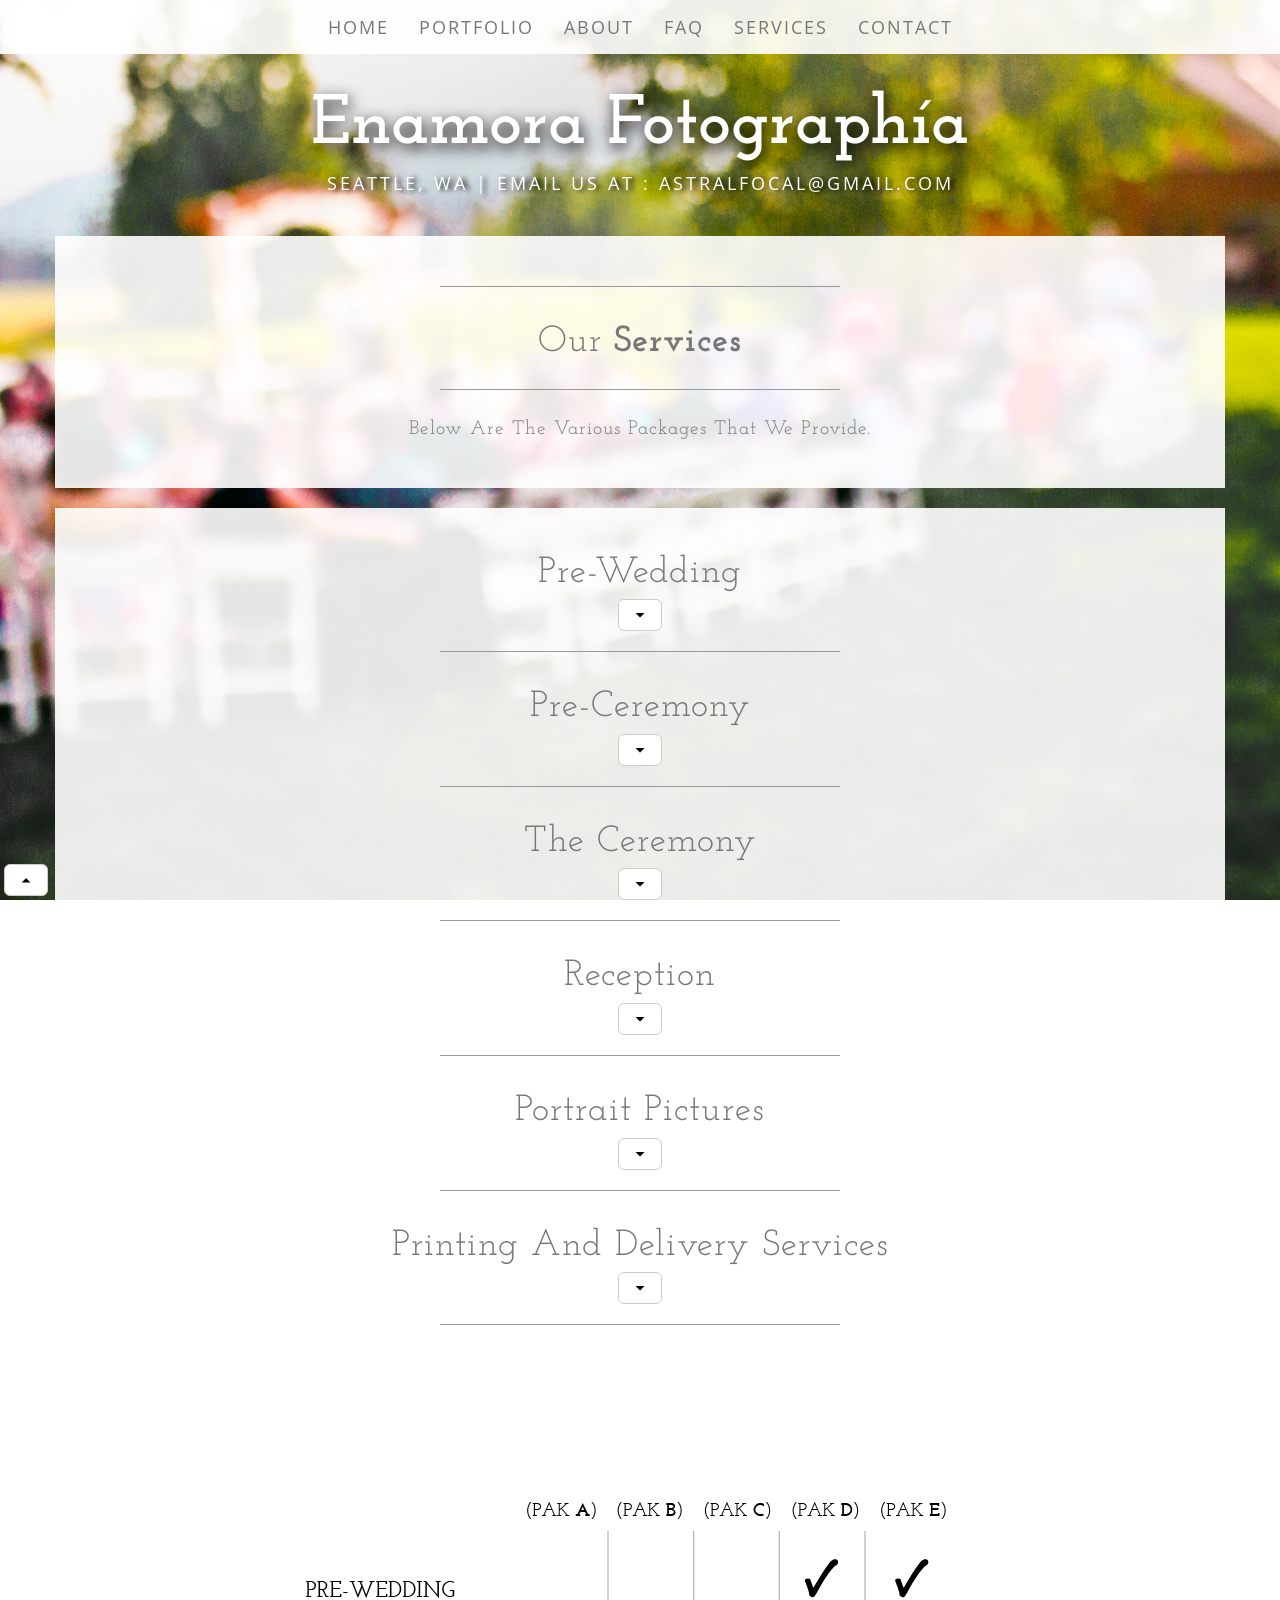
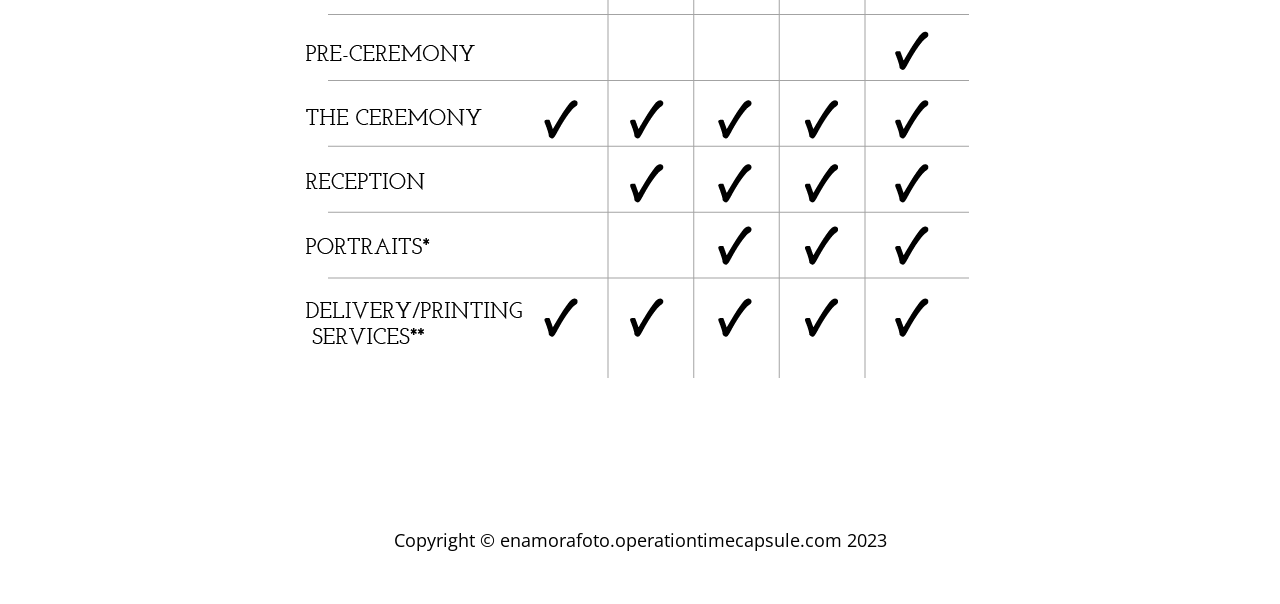
<file: www-data/services.html>
<!DOCTYPE html>
<html lang="en">

<head>

    <meta charset="utf-8">
    <meta http-equiv="X-UA-Compatible" content="IE=edge">
    <meta name="viewport" content="width=device-width, initial-scale=1">
    <meta name="description" content="">
    <meta name="author" content="">

    <title>Services - Enamora Fotographía</title>

    <!-- Bootstrap Core CSS -->
    <link href="css/bootstrap.min.css" rel="stylesheet">

    <!-- Custom CSS -->
    <link href="css/business-casual.css" rel="stylesheet">

    <!-- Fonts -->
    <link href="http://fonts.googleapis.com/css?family=Open+Sans:300italic,400italic,600italic,700italic,800italic,400,300,600,700,800" rel="stylesheet" type="text/css">
    <link href="http://fonts.googleapis.com/css?family=Josefin+Slab:100,300,400,600,700,100italic,300italic,400italic,600italic,700italic" rel="stylesheet" type="text/css">

    <!-- HTML5 Shim and Respond.js IE8 support of HTML5 elements and media queries -->
    <!-- WARNING: Respond.js doesn't work if you view the page via file:// -->
    <!--[if lt IE 9]>
        <script src="https://oss.maxcdn.com/libs/html5shiv/3.7.0/html5shiv.js"></script>
        <script src="https://oss.maxcdn.com/libs/respond.js/1.4.2/respond.min.js"></script>
    <![endif]-->

<script type="text/javascript">
function MM_preloadImages() { //v3.0
  var d=document; if(d.images){ if(!d.MM_p) d.MM_p=new Array();
    var i,j=d.MM_p.length,a=MM_preloadImages.arguments; for(i=0; i<a.length; i++)
    if (a[i].indexOf("#")!=0){ d.MM_p[j]=new Image; d.MM_p[j++].src=a[i];}}
}

function MM_swapImgRestore() { //v3.0
  var i,x,a=document.MM_sr; for(i=0;a&&i<a.length&&(x=a[i])&&x.oSrc;i++) x.src=x.oSrc;
}

function MM_findObj(n, d) { //v4.01
  var p,i,x;  if(!d) d=document; if((p=n.indexOf("?"))>0&&parent.frames.length) {
    d=parent.frames[n.substring(p+1)].document; n=n.substring(0,p);}
  if(!(x=d[n])&&d.all) x=d.all[n]; for (i=0;!x&&i<d.forms.length;i++) x=d.forms[i][n];
  for(i=0;!x&&d.layers&&i<d.layers.length;i++) x=MM_findObj(n,d.layers[i].document);
  if(!x && d.getElementById) x=d.getElementById(n); return x;
}

function MM_swapImage() { //v3.0
  var i,j=0,x,a=MM_swapImage.arguments; document.MM_sr=new Array; for(i=0;i<(a.length-2);i+=3)
   if ((x=MM_findObj(a[i]))!=null){document.MM_sr[j++]=x; if(!x.oSrc) x.oSrc=x.src; x.src=a[i+2];}
}
    </script>




</head>

<body onLoad="MM_preloadImages('img/collapseArrow_black02.png')">

    <br>
    <br>
    <br>
    <div class="brand">Enamora Fotographía</div>
    <div class="address-bar">Seattle, WA  | email us at : astralfocal@gmail.com</div>

    <!-- Navigation -->
    <nav class="navbar navbar-default navbar-fixed-top" role="navigation">
        <div class="container">
            <!-- Brand and toggle get grouped for better mobile display -->
            <div class="navbar-header">
                <button type="button" class="navbar-toggle" data-toggle="collapse" data-target="#bs-example-navbar-collapse-1">
                    <span class="sr-only">Toggle navigation</span>
                    <span class="icon-bar"></span>
                    <span class="icon-bar"></span>
                    <span class="icon-bar"></span>
                </button>
                <!-- navbar-brand is hidden on larger screens, but visible when the menu is collapsed -->
                <a class="navbar-brand" href="index.html">Enamora Fotographía</a>
            </div>
            <!-- Collect the nav links, forms, and other content for toggling -->
            <div class="collapse navbar-collapse" id="bs-example-navbar-collapse-1">
                <ul class="nav navbar-nav">
                    <li>
                        <a href="index.html">Home</a>
                    </li>
                    <li>
                        <a href="portfolio.html">Portfolio</a>
                    </li>
                    <li>
                        <a href="about.html">About</a>
                    </li>
                    <li>
                        <a href="faq.html">FAQ</a>
                    </li>
                    <li>
                        <a href="services.html">Services</a>
                    </li>
                    <li>
                        <a href="contact.html">Contact</a>
                    </li>
                </ul>
            </div>
            <!-- /.navbar-collapse -->
        </div>
        <!-- /.container -->
    </nav>

    <div class="container">

        <div class="row">
            <div class="box">
                <div class="col-lg-12 text-center">
                    <hr>
                    <h1 class="brand-name"><small>Our
                        <strong>Services</strong></small>
                    </h1>
                    <hr>

                    <h2 class="brand-before"><small>
                        Below are the various packages that we provide.</small>
                    </h2>
                </div>
            </div>
        </div>








        <div class="row">
            <div class="box">
                <div class="col-lg-12 text-center">
                    <h2 class="brand-name"><small>Pre-wedding</small>
                        <br>
                    </h2>
                  <div class="collapse text-center" id="rolePost01">




    <div class="row text-center">
<a href="img/large/022.png" data-toggle="lightbox" data-gallery="multiimages" data-title="" data-footer="" text-center>
<img class="thumbnail img-responsive center-block" src="img/thumb/022.png">  </a></div>




                            <p>

Have a chance to meet the photographer(s) and get a few pictures taken prior to the wedding. Practice the wedding experience to help avoid common mistakes during the event.

                            </p>
                        </div>
                        <a class="btn btn-default btn-lg" data-toggle="collapse" data-target="#rolePost01" aria-expanded="false" aria-controls="rolePost01">
                            <img src="img/collapseArrow_black01.png" alt="" width="10" height="10" class="img-responsive img-full"  >




                        </a>
                    <hr>
                </div>
                <div class="col-lg-12 text-center">
                    <h2 class="brand-name"><small>Pre-ceremony</small>
                        <br>
                    </h2>
                        <div class="collapse text-center" id="rolePost02">



    <div class="row text-center">
<a href="img/large/019.png" data-toggle="lightbox" data-gallery="multiimages" data-title="" data-footer="" text-center>
<img class="thumbnail img-responsive center-block" src="img/thumb/019.png">  </a></div>


                            <p>

Pictures of the bride and groom, and the wedding guests, in their wedding-attire before the ceremony begins.
                            </p>
                        </div>
                        <a class="btn btn-default btn-lg" data-toggle="collapse" data-target="#rolePost02" aria-expanded="false" aria-controls="rolePost02">
                            <img class="img-responsive img-full" src="img/collapseArrow_black01.png" alt="" height="10" width="10">
                        </a>
                    <hr>
                </div>
                <div class="col-lg-12 text-center">
                    <h2 class="brand-name"><small>The Ceremony</small>
                        <br>
                    </h2>
                        <div class="collapse text-center" id="rolePost03">


    <div class="row text-center">
<a href="img/large/044.png" data-toggle="lightbox" data-gallery="multiimages" data-title="" data-footer="" text-center>
<img class="thumbnail img-responsive center-block" src="img/thumb/044.png">  </a></div>

                            <p>

The main event: the walk, the vows, the rings, and the kiss.
                            </p>
                        </div>
                        <a class="btn btn-default btn-lg" data-toggle="collapse" data-target="#rolePost03" aria-expanded="false" aria-controls="rolePost03">
                            <img class="img-responsive img-full" src="img/collapseArrow_black01.png" alt="" height="10" width="10">
                        </a>
                    <hr>
                </div>
                 <div class="col-lg-12 text-center">
                    <h2 class="brand-name"><small>Reception</small>
                        <br>
                    </h2>
                        <div class="collapse text-center" id="rolePost04">


    <div class="row text-center">
<a href="img/large/032.png" data-toggle="lightbox" data-gallery="multiimages" data-title="" data-footer="" text-center>
<img class="thumbnail img-responsive center-block" src="img/thumb/032.png">  </a></div>


                            <p>

Photos of the celebration after the ceremony.
                            </p>
                        </div>
                        <a class="btn btn-default btn-lg" data-toggle="collapse" data-target="#rolePost04" aria-expanded="false" aria-controls="rolePost04">
                            <img class="img-responsive img-full" src="img/collapseArrow_black01.png" alt="" height="10" width="10">
                        </a>
                    <hr>
                </div>
                <div class="col-lg-12 text-center">
                    <h2 class="brand-name"><small>Portrait pictures</small>
                        <br>
                    </h2>
                        <div class="collapse text-center" id="rolePost05">



    <div class="row text-center">
<a href="img/large/064.jpg" data-toggle="lightbox" data-gallery="multiimages" data-title="" data-footer="" text-center>
<img class="thumbnail img-responsive center-block" src="img/thumb/064.jpg">  </a></div>



                            <p>

Pictures of the entire family, pairings with the bride and groom, and fun photo booth style pictures.
                            </p>
                        </div>
                        <a class="btn btn-default btn-lg" data-toggle="collapse" data-target="#rolePost05" aria-expanded="false" aria-controls="rolePost05">
                            <img class="img-responsive img-full" src="img/collapseArrow_black01.png" alt="" height="10" width="10">
                        </a>
                    <hr>
                </div>
                 <div class="col-lg-12 text-center">
                    <h2 class="brand-name"><small>Printing and delivery services</small>
                        <br>
                    </h2>
                        <div class="collapse text-center" id="rolePost06">

                           <div class="row text-center">
<a href="img/large/dev02.png" data-toggle="lightbox" data-gallery="multiimages" data-title="" data-footer="" text-center>  </a></div>

                            <p><img class=" img-responsive center-block" src="img/dev02.png">

All customers will receive their original and edited photos via USB or cloud storage. You can also purchase PhotoBooks ; Postcards / Wallet photos ; CD / USB ; Prints sizes 8 x 10 / 12 x 18 for additional fees.

                            </p>
                        </div>
                        <a class="btn btn-default btn-lg" data-toggle="collapse" data-target="#rolePost06" aria-expanded="false" aria-controls="rolePost06">
                            <img class="img-responsive img-full" src="img/collapseArrow_black01.png" alt="" height="10" width="10">
                        </a>
                    <hr>
                </div>
            </div>
        </div>

  <div class="row">
        <div class="box">
            <div class="row text-center">
<a href="img/chart_wo_bg-01.png" data-toggle="lightbox" data-gallery="multiimages" data-title="" data-footer="" text-center>
<img class=" img-responsive center-block" src="img/chart_wo_bg-01.png">  </a>
            </div>
        </div>
    </div>


    </div>

    <div class="row">
        <div class="col-lg-12 text-center">
            <div id="apDivtop">

                <a href="#top"class="btn btn-default btn-lg" >
                    <img class="img-responsive img-full" src="img/collapseArrow_black02.png" alt="" height="10" width="10">
                </a>
            </div>
        </div>
    </div>
    <!-- /.container -->

    <footer>
        <div class="container">
            <div class="row">
                <div class="col-lg-12 text-center">
                    <p>Copyright &copy; enamorafoto.operationtimecapsule.com 2023</p>
                </div>
            </div>
        </div>
    </footer>

    <!-- jQuery Version 1.11.0 -->
    <script src="js/jquery-1.11.0.js"></script>

    <!-- Bootstrap Core JavaScript -->
    <script src="js/bootstrap.min.js"></script>

    <!-- Script to Activate the Carousel -->
    <script>
    $('.carousel').carousel({
        interval: 5000 //changes the speed
    })
    </script>

    <script src="js/ekko-lightbox-min.js"></script>

    <script type="text/javascript">
            $(document).ready(function ($) {

                // delegate calls to data-toggle="lightbox"
                $(document).delegate('*[data-toggle="lightbox"]:not([data-gallery="navigateTo"])', 'click', function(event) {
                    event.preventDefault();
                    return $(this).ekkoLightbox({
                        onShown: function() {
                            if (window.console) {
                                return console.log('Checking our the events huh?');
                            }
                        },
                        onNavigate: function(direction, itemIndex) {
                            if (window.console) {
                                return console.log('Navigating '+direction+'. Current item: '+itemIndex);
                            }
                        }
                    });
                });

                //Programatically call
                $('#open-image').click(function (e) {
                    e.preventDefault();
                    $(this).ekkoLightbox();
                });
                $('#open-youtube').click(function (e) {
                    e.preventDefault();
                    $(this).ekkoLightbox();
                });

                $(document).delegate('*[data-gallery="navigateTo"]', 'click', function(event) {
                    event.preventDefault();
                    return $(this).ekkoLightbox({
                        onShown: function() {
                            var a = this.modal_content.find('.modal-footer a');
                            if(a.length > 0) {
                                a.click(function(e) {
                                    e.preventDefault();
                                    this.navigateTo(2);
                                }.bind(this));
                            }
                        }
                    });
                });

            });
        </script>

</body>

</html>
</file>
<file: www-data/css/business-casual.css>
/*!
 * Start Bootstrap - Business Casual Bootstrap Theme (http://startbootstrap.com)
 * Code licensed under the Apache License v2.0.
 * For details, see http://www.apache.org/licenses/LICENSE-2.0.
 */



/*!
 * see my work padding
 */

#txtgreen {
    color: #a5c900;

}


p.test {
    word-wrap: break-word;
     ;
}

.box2 {
  height: 1250px;
   margin-bottom: 1000px;
    padding: 20px 15px;
    background: #fff;
    background: rgba(255,255,255,0.9);
}





#apDivtop {
    position:fixed;
    z-index:10;
    left: 4px;
    bottom: 4px;
    z-index: 5;
}



.ekko-lightbox-container {
  position: relative;
}

.ekko-lightbox-nav-overlay {
  position: absolute;
  top: 0;
  left: 0;
  z-index: 100;
  width: 100%;
  height: 100%;
}

.ekko-lightbox-nav-overlay a {
  z-index: 100;
  display: block;
  width: 49%;
  height: 100%;
  padding-top: 45%;
  font-size: 30px;
  color: #fff;
  text-shadow: 2px 2px 4px #000;
  opacity: 0;
  filter: dropshadow(color=#000000, offx=2, offy=2);
  -webkit-transition: opacity 0.5s;
     -moz-transition: opacity 0.5s;
       -o-transition: opacity 0.5s;
          transition: opacity 0.5s;
}

.ekko-lightbox-nav-overlay a:empty {
  width: 49%;
}

.ekko-lightbox a:hover {
  text-decoration: none;
  opacity: 1;
}

.ekko-lightbox .glyphicon-chevron-left {
  left: 0;
  float: left;
  padding-left: 15px;
  text-align: left;
}

.ekko-lightbox .glyphicon-chevron-right {
  right: 0;
  float: right;
  padding-right: 15px;
  text-align: right;
}

.ekko-lightbox .modal-footer {
  text-align: left;
}




body {
    font-family: "Open Sans","Helvetica Neue",Helvetica,Arial,sans-serif;
    background: url('../img/forestBackground_photo02.jpg') no-repeat center center fixed;
    -webkit-background-size: cover;
    -moz-background-size: cover;
    background-size: cover;
    -o-background-size: cover;
}

h1,
h2,
h3,
h4,
h5,
h6 {
    text-transform: uppercase;
    font-family: "Josefin Slab","Helvetica Neue",Helvetica,Arial,sans-serif;
    font-weight: 700;
    letter-spacing: 1px;
}

p {
    font-size: 1.25em;
    line-height: 1.6;
    color: #000;
}

hr {
    max-width: 400px;
    border-color: #999999;
}

.brand,
.address-bar {
    display: none;
}

.navbar-brand {
    text-transform: uppercase;
    font-weight: 900;
    letter-spacing: 2px;
}

.navbar-nav {
    text-transform: uppercase;
    font-weight: 400;
    letter-spacing: 2px;
}

.img-full {
    min-width: 100%;
}

.brand-before,
.brand-name {
    text-transform: capitalize;
}

.brand-before {
    margin: 15px 0;
}

.brand-name {
    margin: 0;
    font-size: 4em;
}

.tagline-divider {
    margin: 15px auto 3px;
    max-width: 250px;
    border-color: #999999;
}

.box {
    margin-bottom: 20px;
    padding: 30px 15px;
    background: #fff;
    background: rgba(255,255,255,0.9);
}


.intro-text {
    text-transform: uppercase;
    font-size: 1.25em;
    font-weight: 400;
    letter-spacing: 1px;

}

.img-border {
    float: none;
    margin: 0 auto 0;
    border: #999999 solid 1px;
}

.img-left {
    float: none;
    margin: 0 auto 0;
}

footer {
    background: #fff;
    background: rgba(255,255,255,0.9);
}

footer p {
    margin: 0;
    padding: 50px 0;
}

@media screen and (min-width:768px) {
    .brand {
        display: inherit;
        margin: 0;
        padding: 30px 0 10px;
        text-align: center;
		text-shadow: 2px 5px 15px rgba(0, 0, 0, 1);
        font-family: "Josefin Slab","Helvetica Neue",Helvetica,Arial,sans-serif;
        font-size: 5em;
        font-weight: 700;
        line-height: normal;
        color: #fff;
    }

    .top-divider {
        margin-top: 0;
    }

    .img-left {
        float: left;
        margin-right: 25px;
    }

    .address-bar {
        display: inherit;
        margin: 0;
        padding: 0 0 40px;
        text-align: center;
        text-shadow: 4px 1px 5px rgba(0, 0, 0, 1);
        text-transform: uppercase;
        font-size: 1.25em;
        font-weight: 400;
        letter-spacing: 3px;
        color: #fff;
    }

    .navbar {
        border-radius: 0;
    }

    .navbar-header {
        display: none;
    }

    .navbar {
        min-height: 0;
    }

    .navbar-default {
        border: none;
        background: #fff;
        background: rgba(255,255,255,0.9);
    }

    .nav>li>a {
        padding: 15px;
    }

    .navbar-nav>li>a {
        line-height: normal;
    }

    .navbar-nav {
        display: table;
        float: none;
        margin: 0 auto;
        table-layout: fixed;
        font-size: 1.25em;
    }
}

@media screen and (min-width:1200px) {
    .box:after {
        content: '';
        display: table;
        clear: both;
    }
}
</file>
